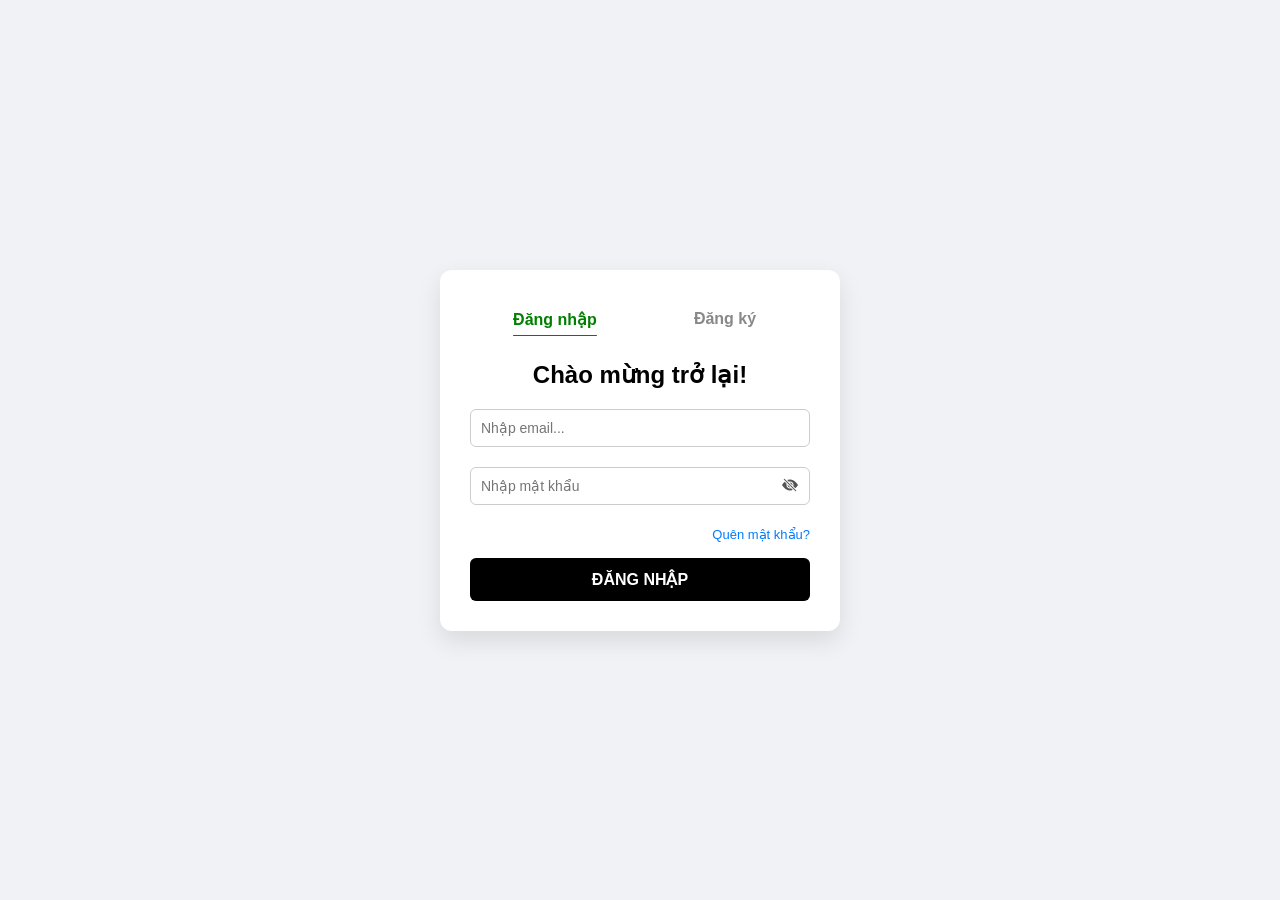
<file: index.html>
<!DOCTYPE html>
<html lang="en">
<head>
    <meta charset="UTF-8">
    <meta name="viewport" content="width=device-width, initial-scale=1.0">
    <title>Trang Đăng Nhập</title>
    <link rel="stylesheet" href="css/login.css">
    <link rel="stylesheet" href="https://cdn.jsdelivr.net/npm/bootstrap-icons@1.11.3/font/bootstrap-icons.min.css">
    <script src="js/login.js" defer></script>
    <script src="https://cdn.jsdelivr.net/npm/bootstrap@5.3.8/dist/js/bootstrap.bundle.min.js" integrity="sha384-FKyoEForCGlyvwx9Hj09JcYn3nv7wiPVlz7YYwJrWVcXK/BmnVDxM+D2scQbITxI" crossorigin="anonymous"></script>
</head>
<body>
    <div class="auth-container">
        <div class="auth-tabs">
            <button id="login" class="tab-btn active" onclick="switchTab('login')">Đăng nhập</button>
            <button id="register" class="tab-btn" onclick="switchTab('register')">Đăng ký</button>
        </div>

        <form id="login-form" class="auth-form active">
            <h2>Chào mừng trở lại!</h2>
            <div class="input-group email">
                <input id="sign-in-email" type="email" placeholder="Nhập email...">
            </div>
            <div class="input-group pass1" style="position: relative;">
                <input id="sign-in-pass" type="password" placeholder="Nhập mật khẩu">
                <i id="eye1" class="bi bi-eye-slash-fill" onclick="togglePassword()"></i>
            </div>
            <div class="forgot-pass">
                <a href="#">Quên mật khẩu?</a>
            </div>

            <button id="submit-btn" type="button" class="submit-btn" onclick="onPage()">
                ĐĂNG NHẬP   
            </button>
            <small id="help-text-signin"></small>
            
        </form>

        <form id="register-form" class="auth-form">
            <h2>Tạo tài khoản</h2>
            <div class="input-group full-name">
                <input id="fullname" type="text" placeholder="Nhập họ tên của bạn..." >
                <small id="help-text-name"></small>
            </div>
            <div class="input-group email">
                <input id="email" type="email" placeholder="Nhập email của bạn">
                <small id="help-text-email"></small>
            </div>
            <div class="input-group pass" style="position: relative;">
                <input type="password" id="pass2" placeholder="Tạo mật khẩu an toàn...">
                <i id="eye2" class="bi bi-eye-slash-fill" onclick="togglePassword()"></i>
            </div>
            <div class="text-pass">
                <small id="help-text-pass"></small>
            </div>
            
            <button id="new-register" type="button" class="submit-btn">ĐĂNG KÝ MỚI</button>
            <small id="help-text-regis"></small>
        </form>
    </div>
    
</body>
</html>
</file>
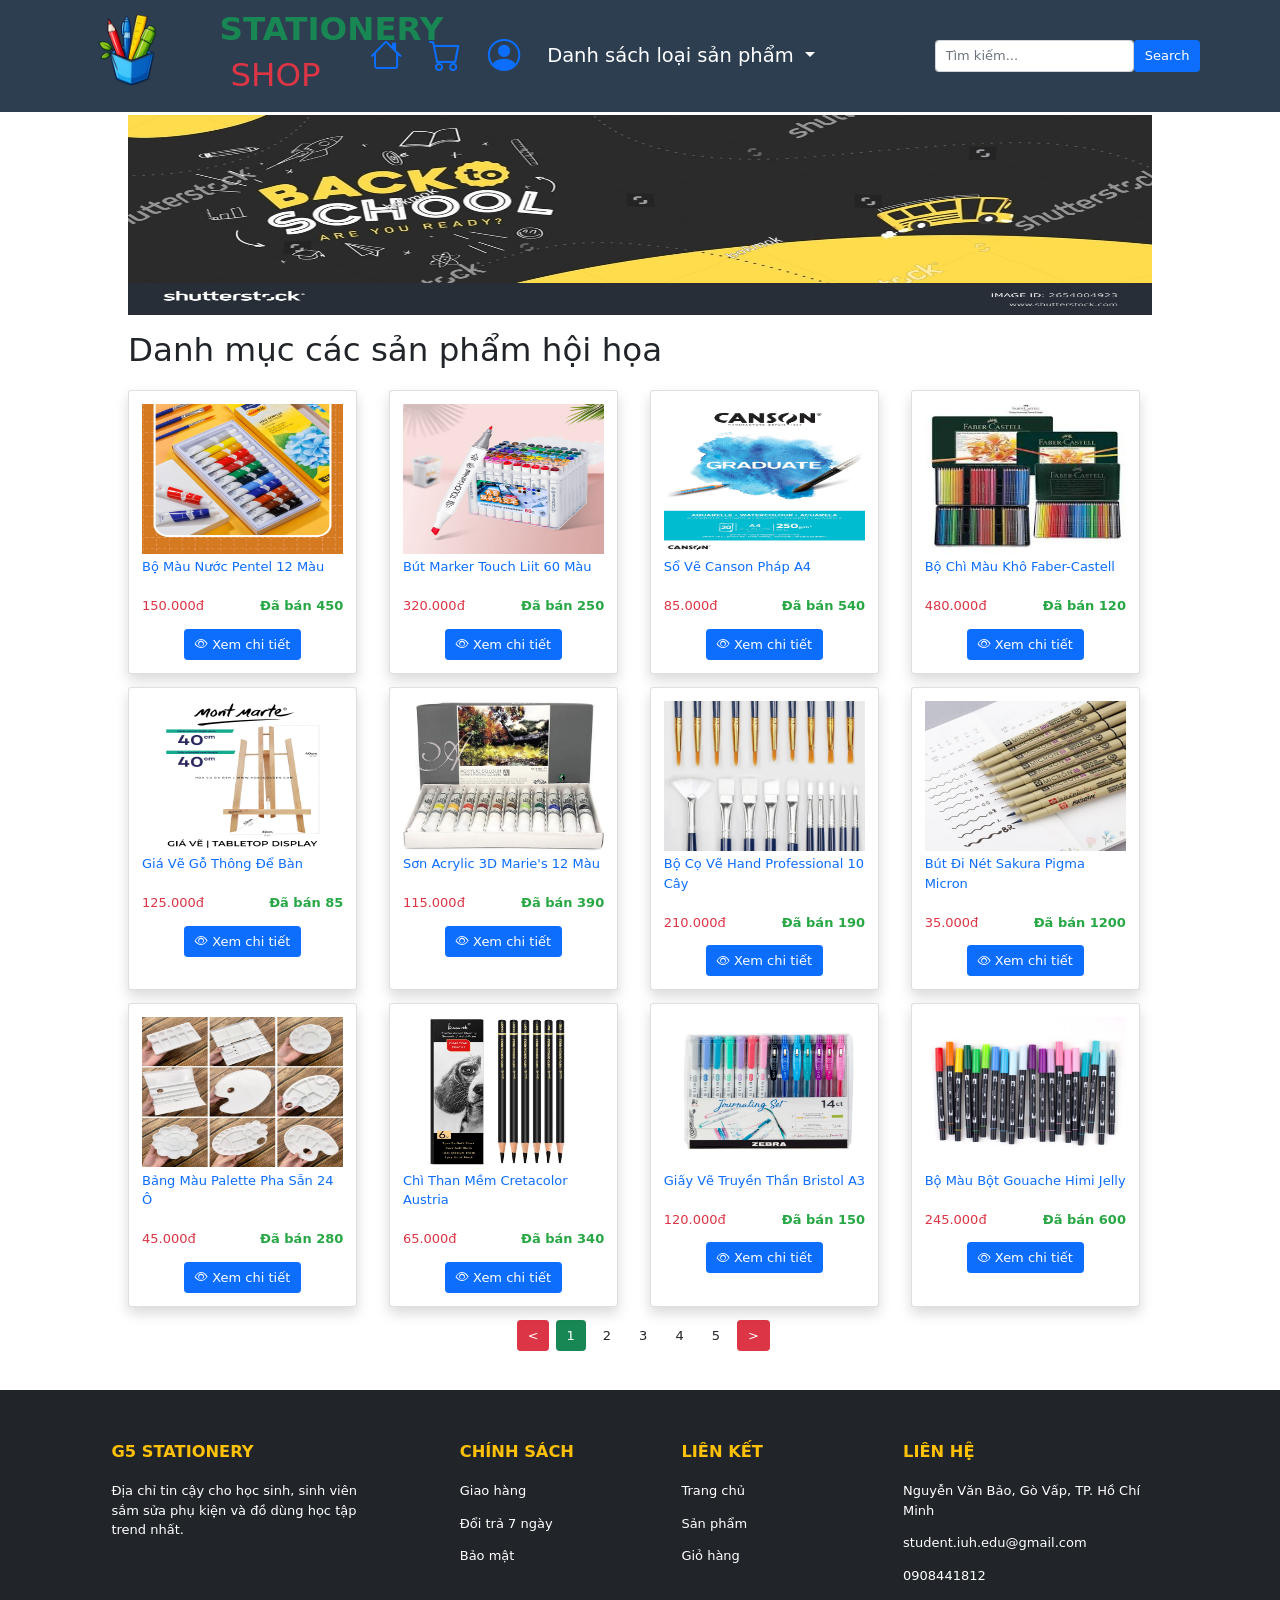
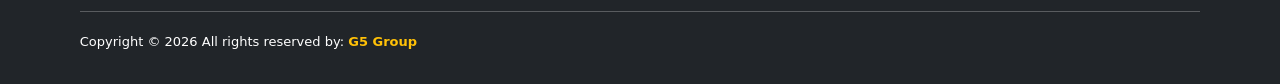
<file: home/art.html>
<!DOCTYPE html>
<html lang="en">
<head>
    <meta charset="UTF-8">
    <meta name="viewport" content="width=device-width, initial-scale=1.0">
    <title>G5 STATIONERY SHOP</title>
    <link rel="shortcut icon" href="../img/icon/icon_web.png" type="image/x-icon">
    <link rel="stylesheet" href="../css/bootstrap.min.css">
    <script src="../js/bootstrap.bundle.min.js"></script>
    <link rel="stylesheet" href="../css/index.css">
    <link rel="stylesheet" href="https://cdn.jsdelivr.net/npm/bootstrap-icons@1.13.1/font/bootstrap-icons.min.css">
    <script type="module" src="../js/getArtData.js"></script>

</head>
<body>
    <div id="wrapper" class="container-fluid p-0 ">
        <header class="position-sticky top-0 d-flex align-items-center">
            <div class="container">
                <div class="row align-items-center">
                    <div class="col-8 col-md-2 d-flex align-items-center header__left">
                        <div class="header__left-logo d-flex justify-content-center align-items-center">
                            <img class="w-75 h-100" src="../img/banner/logo.png">
                            <div class="header__left-logo-title w-50">
                                <h1 class="text-success fw-bold">STATIONERY</h1>
                                <h1 class="d-flex justify-content-center text-danger">SHOP</h1>
                            </div>
                        </div>
                    </div>

                    <div class="col-4 col-md-7 d-flex justify-content-center align-items-center header__right">
                        <div class="px-2 px-md-3">
                            <a href="home.html"><i class="bi bi-house fs-1"></i></a>
                        </div>
                        <div class="px-2 px-md-3">
                            <a href="cart.html"><i class="bi bi-cart fs-1"></i></a>
                        </div>
                        <div class="px-2 px-md-3">
                            <a href="../index.html"><i class="bi bi-person-circle fs-1"></i></a>
                        </div>
                        <div class="menu px-2 px-md-3">
                            <nav class="navbar p-0">
                                <ul class="navbar-nav">
                                    <li class="nav-item dropdown">
                                        <a class="category-list nav-link dropdown-toggle fs-4 d-none d-md-block" data-bs-toggle="dropdown" href="#">
                                            Danh sách loại sản phẩm
                                        </a>
                                        <a class="d-md-none text-dark" data-bs-toggle="dropdown" href="#">
                                            <i class="bi bi-list fs-1"></i>
                                        </a>
                                        <ul class="dropdown-menu dropdown-menu-end position-absolute">
                                            <li><a href="penshop.html" class="dropdown-item fs-4">Bút bi và bút máy</a></li>
                                            <li><a href="bagshop.html" class="dropdown-item fs-4">Cặp dành cho học sinh</a></li>                       
                                            <li><a href="officeshop.html" class="dropdown-item fs-4">Dụng cụ văn phòng</a></li>
                                            <li><a href="gluetapeshop.html" class="dropdown-item fs-4">Hồ dán và băng keo</a></li>
                                            <li><a href="notebooks.html" class="dropdown-item fs-4">Sổ và tài liệu</a></li>
                                            <li><a href="art.html" class="dropdown-item fs-4">Mỹ thuật</a></li>
                                        </ul>
                                    </li>             
                                </ul>
                            </nav>
                        </div>
                    </div>

                    <div class="col-12 col-md-3">
                        <div class="d-flex w-100">
                            <input type="text" name="search-product" id="search-product" class="form-control" placeholder="Tìm kiếm...">
                            <button class="btn btn-primary">Search</button>
                        </div>
                    </div>

                    
                </div>
            </div>
        </header>
        

        <div class="main d-flex justify-content-center">
            <div class="main__product">
                <div class="product-banner mt-1 mb-1">
                    <img src="../img/banner/back-to-school.png" alt="" class="w-100">
                </div>
                <h1 class="pt-3 pb-3">
                    Danh mục các sản phẩm hội họa
                </h1>
                <div id="list-product" class="row"></div>
                
                <div id="pagination" class="d-flex justify-content-center align-items-center">
                    <div id="prev-product"></div>
                    <div id="cont-product"></div>
                </div>
            </div>
        </div>
        <footer class="bg-dark text-white pt-5 pb-4 mt-5">
            <div class="container text-center text-md-start">
                <div class="row text-center text-md-start">
                    
                    <div class="col-md-3 col-lg-3 col-xl-3 mx-auto mt-3">
                        <h5 class="text-uppercase mb-4 fw-bold text-warning">G5 STATIONERY</h5>
                        <p>Địa chỉ tin cậy cho học sinh, sinh viên sắm sửa phụ kiện và đồ dùng học tập trend nhất.</p>
                    </div>

                    <div class="col-md-2 col-lg-2 col-xl-2 mx-auto mt-3">
                        <h5 class="text-uppercase mb-4 fw-bold text-warning">Chính sách</h5>
                        <p><a href="#" class="text-white text-decoration-none">Giao hàng</a></p>
                        <p><a href="#" class="text-white text-decoration-none">Đổi trả 7 ngày</a></p>
                        <p><a href="#" class="text-white text-decoration-none">Bảo mật</a></p>
                    </div>

                    <div class="col-md-3 col-lg-2 col-xl-2 mt-3">
                        <h5 class="text-uppercase mb-4 fw-bold text-warning">Liên kết</h5>
                        <p><a href="#" class="text-white text-decoration-none">Trang chủ</a></p>
                        <p><a href="#" class="text-white text-decoration-none">Sản phẩm</a></p>
                        <p><a href="#" class="text-white text-decoration-none">Giỏ hàng</a></p>
                    </div>

                    <div class="col-md-4 col-lg-3 col-xl-3 mx-auto mt-3">
                        <h5 class="text-uppercase mb-4 fw-bold text-warning">Liên hệ</h5>
                        <p><i class="fas fa-home mr-3"></i> Nguyễn Văn Bảo, Gò Vấp, TP. Hồ Chí Minh</p>
                        <p><i class="fas fa-envelope mr-3"></i> student.iuh.edu@gmail.com</p>
                        <p><i class="fas fa-phone mr-3"></i> 0908441812</p>
                    </div>
                </div>

                <hr class="mb-4">

                <div class="row align-items-center">
                    <div class="col-md-7 col-lg-8">
                        <p>Copyright © 2026 All rights reserved by:
                            <a href="#" class="text-warning text-decoration-none"><strong>G5 Group</strong></a>
                        </p>
                    </div>
                </div>
            </div>
        </footer>
    </div>
</body>
</html>
</file>
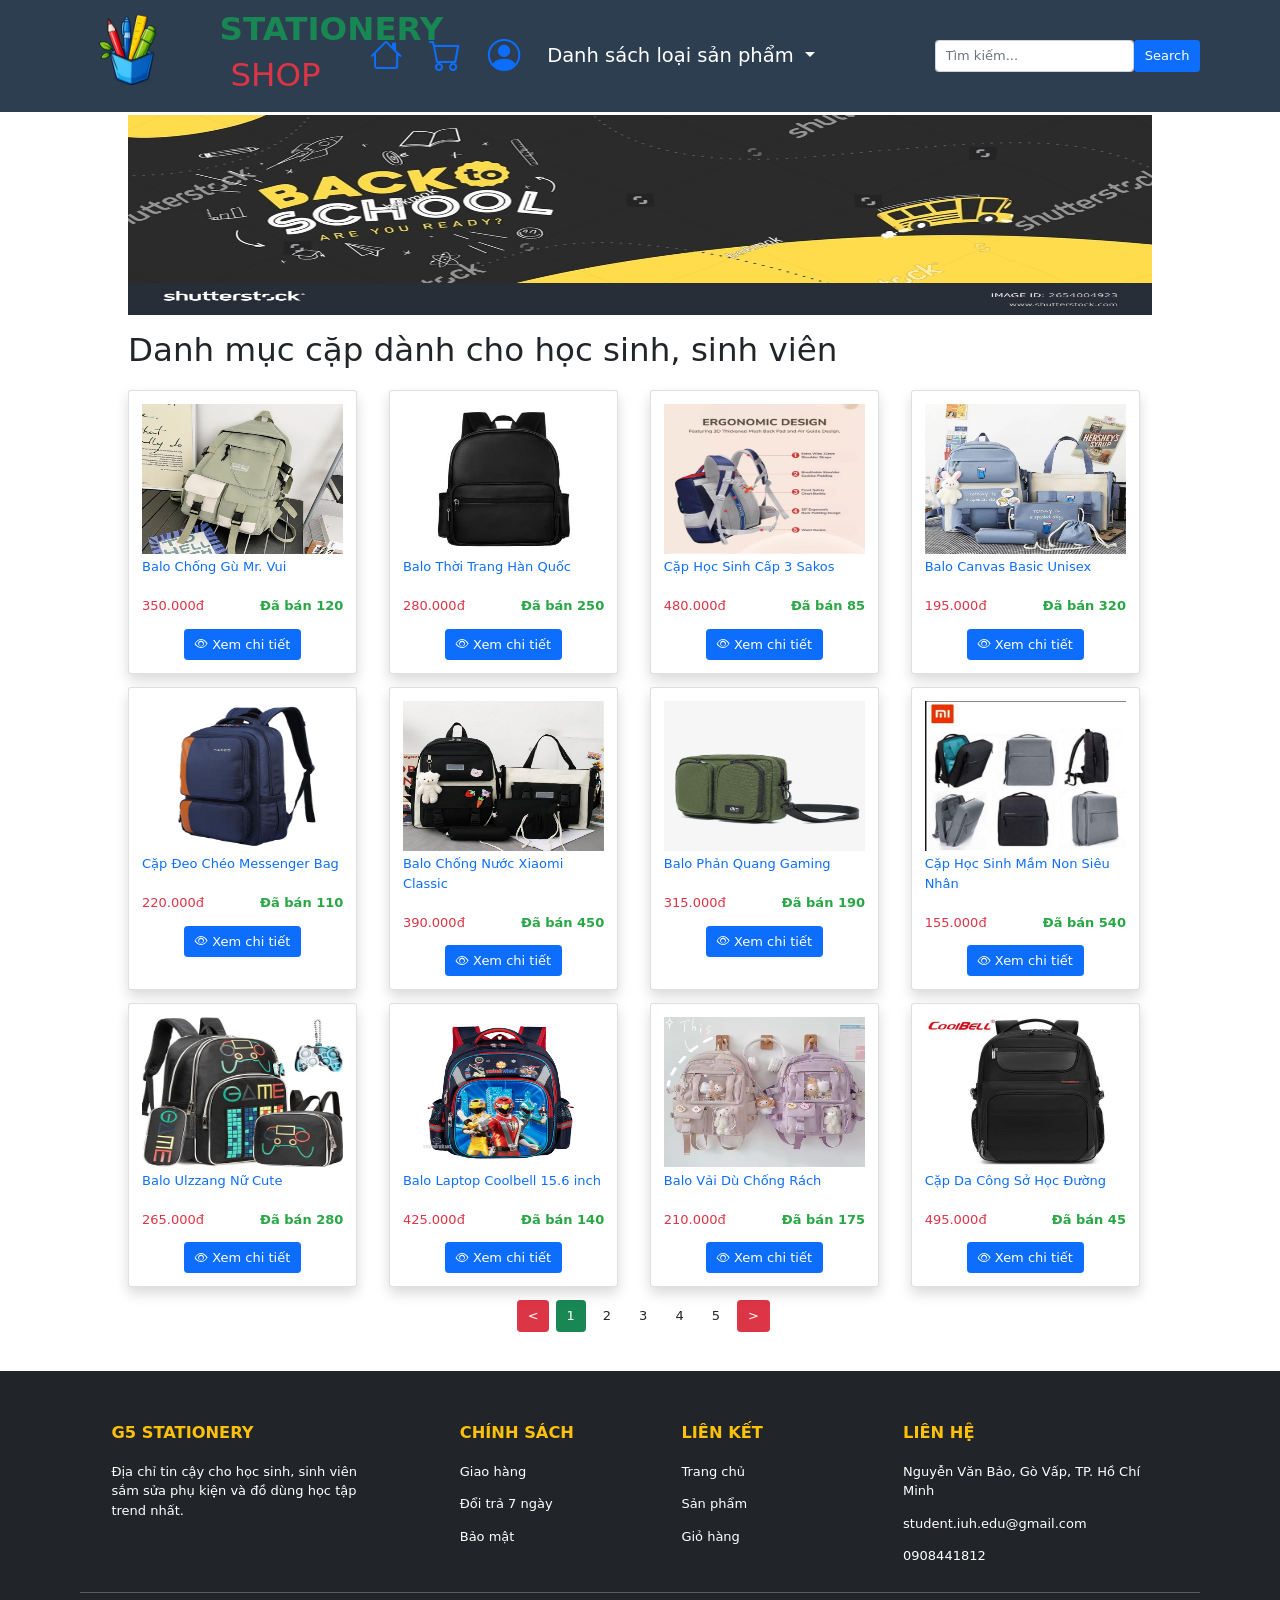
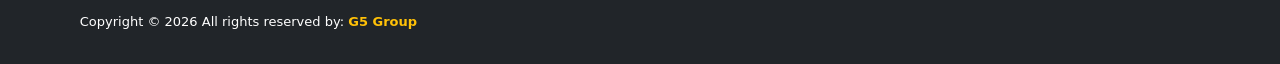
<file: home/bagshop.html>
<!DOCTYPE html>
<html lang="en">
<head>
    <meta charset="UTF-8">
    <meta name="viewport" content="width=device-width, initial-scale=1.0">
    <title>G5 STATIONERY SHOP</title>
    <link rel="shortcut icon" href="../img/icon/icon_web.png" type="image/x-icon">
    <link rel="stylesheet" href="../css/bootstrap.min.css">
    <script src="../js/bootstrap.bundle.min.js"></script>
    <link rel="stylesheet" href="../css/index.css">
    <link rel="stylesheet" href="https://cdn.jsdelivr.net/npm/bootstrap-icons@1.13.1/font/bootstrap-icons.min.css">
    <script type="module" src="../js/getDataBag.js"></script>

</head>
<body>
    <div id="wrapper" class="container-fluid p-0 ">
        <header class="position-sticky top-0 d-flex align-items-center">
            <div class="container">
                <div class="row align-items-center">
                    <div class="col-8 col-md-2 d-flex align-items-center header__left">
                        <div class="header__left-logo d-flex justify-content-center align-items-center">
                            <img class="w-75 h-100" src="../img/banner/logo.png">
                            <div class="header__left-logo-title w-50">
                                <h1 class="text-success fw-bold">STATIONERY</h1>
                                <h1 class="d-flex justify-content-center text-danger">SHOP</h1>
                            </div>
                        </div>
                    </div>

                    <div class="col-4 col-md-7 d-flex justify-content-center align-items-center header__right">
                        <div class="px-2 px-md-3">
                            <a href="home.html"><i class="bi bi-house fs-1"></i></a>
                        </div>
                        <div class="px-2 px-md-3">
                            <a href="cart.html"><i class="bi bi-cart fs-1"></i></a>
                        </div>
                        <div class="px-2 px-md-3">
                            <a href="../index.html"><i class="bi bi-person-circle fs-1"></i></a>
                        </div>
                        <div class="menu px-2 px-md-3">
                            <nav class="navbar p-0">
                                <ul class="navbar-nav">
                                    <li class="nav-item dropdown">
                                        <a class="category-list nav-link dropdown-toggle fs-4 d-none d-md-block" data-bs-toggle="dropdown" href="#">
                                            Danh sách loại sản phẩm
                                        </a>
                                        <a class="d-md-none text-dark" data-bs-toggle="dropdown" href="#">
                                            <i class="bi bi-list fs-1"></i>
                                        </a>
                                        <ul class="dropdown-menu dropdown-menu-end position-absolute">
                                            <li><a href="penshop.html" class="dropdown-item fs-4">Bút bi và bút máy</a></li>
                                            <li><a href="bagshop.html" class="dropdown-item fs-4">Cặp dành cho học sinh</a></li>                       
                                            <li><a href="officeshop.html" class="dropdown-item fs-4">Dụng cụ văn phòng</a></li>
                                            <li><a href="gluetapeshop.html" class="dropdown-item fs-4">Hồ dán và băng keo</a></li>
                                            <li><a href="notebooks.html" class="dropdown-item fs-4">Sổ và tài liệu</a></li>
                                            <li><a href="art.html" class="dropdown-item fs-4">Mỹ thuật</a></li>
                                        </ul>
                                    </li>             
                                </ul>
                            </nav>
                        </div>
                    </div>

                    <div class="col-12 col-md-3">
                        <div class="d-flex w-100">
                            <input type="text" name="search-product" id="search-product" class="form-control" placeholder="Tìm kiếm...">
                            <button class="btn btn-primary">Search</button>
                        </div>
                    </div>
                </div>
            </div>
        </header>
        

        <div class="main d-flex justify-content-center">
            <div class="main__product">
                <div class="product-banner mt-1 mb-1">
                    <img src="../img/banner/back-to-school.png" alt="" class="w-100">
                </div>
                <h1 class="pt-3 pb-3">
                    Danh mục cặp dành cho học sinh, sinh viên
                </h1>
                <div id="list-product" class="row"></div>
                
                <div id="pagination" class="d-flex justify-content-center align-items-center">
                    <div id="prev-product"></div>
                    <div id="cont-product"></div>
                </div>
            </div>
        </div>
        <footer class="bg-dark text-white pt-5 pb-4 mt-5">
            <div class="container text-center text-md-start">
                <div class="row text-center text-md-start">
                    
                    <div class="col-md-3 col-lg-3 col-xl-3 mx-auto mt-3">
                        <h5 class="text-uppercase mb-4 fw-bold text-warning">G5 STATIONERY</h5>
                        <p>Địa chỉ tin cậy cho học sinh, sinh viên sắm sửa phụ kiện và đồ dùng học tập trend nhất.</p>
                    </div>

                    <div class="col-md-2 col-lg-2 col-xl-2 mx-auto mt-3">
                        <h5 class="text-uppercase mb-4 fw-bold text-warning">Chính sách</h5>
                        <p><a href="#" class="text-white text-decoration-none">Giao hàng</a></p>
                        <p><a href="#" class="text-white text-decoration-none">Đổi trả 7 ngày</a></p>
                        <p><a href="#" class="text-white text-decoration-none">Bảo mật</a></p>
                    </div>

                    <div class="col-md-3 col-lg-2 col-xl-2 mt-3">
                        <h5 class="text-uppercase mb-4 fw-bold text-warning">Liên kết</h5>
                        <p><a href="#" class="text-white text-decoration-none">Trang chủ</a></p>
                        <p><a href="#" class="text-white text-decoration-none">Sản phẩm</a></p>
                        <p><a href="#" class="text-white text-decoration-none">Giỏ hàng</a></p>
                    </div>

                    <div class="col-md-4 col-lg-3 col-xl-3 mx-auto mt-3">
                        <h5 class="text-uppercase mb-4 fw-bold text-warning">Liên hệ</h5>
                        <p><i class="fas fa-home mr-3"></i> Nguyễn Văn Bảo, Gò Vấp, TP. Hồ Chí Minh</p>
                        <p><i class="fas fa-envelope mr-3"></i> student.iuh.edu@gmail.com</p>
                        <p><i class="fas fa-phone mr-3"></i> 0908441812</p>
                    </div>
                </div>

                <hr class="mb-4">

                <div class="row align-items-center">
                    <div class="col-md-7 col-lg-8">
                        <p>Copyright © 2026 All rights reserved by:
                            <a href="#" class="text-warning text-decoration-none"><strong>G5 Group</strong></a>
                        </p>
                    </div>
                </div>
            </div>
        </footer>
    </div>
</body>
</html>
</file>
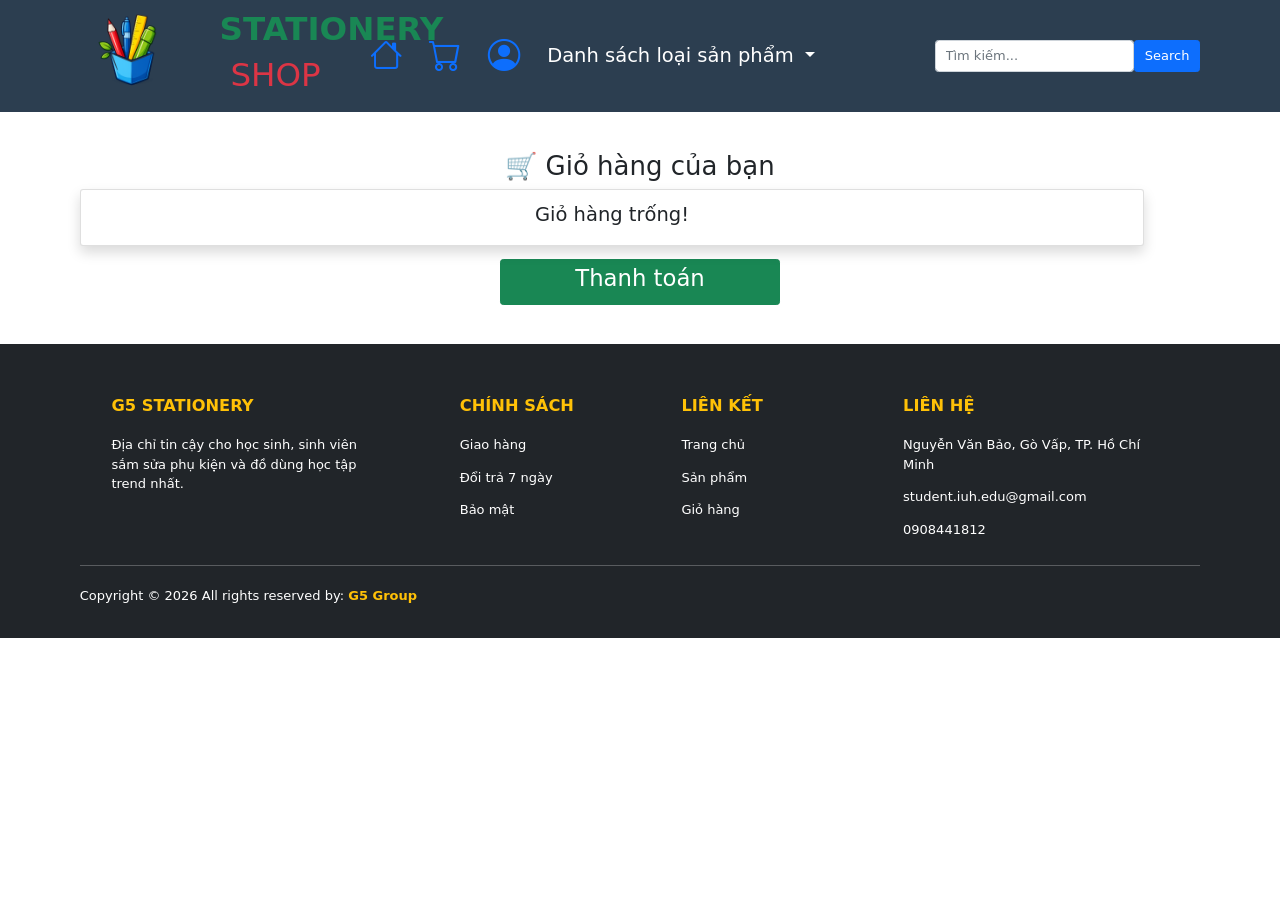
<file: home/cart.html>
<!DOCTYPE html>
<html lang="en">
<head>
    <meta charset="UTF-8">
    <meta name="viewport" content="width=device-width, initial-scale=1.0">
    <title>G5 STATIONERY SHOP</title>
    <link rel="shortcut icon" href="../img/icon/icon_web.png" type="image/x-icon">
    <link rel="stylesheet" href="../css/bootstrap.min.css">
    <script src="../js/bootstrap.bundle.min.js"></script>
    <link rel="stylesheet" href="../css/index.css">
    <link rel="stylesheet" href="https://cdn.jsdelivr.net/npm/bootstrap-icons@1.13.1/font/bootstrap-icons.min.css">
    <script src="../js/renderProduct.js" defer></script>
</head>
<body>
    <div id="wrapper" class="container-fluid p-0">
        <header class="position-sticky top-0 d-flex align-items-center">
            <div class="container">
                <div class="row align-items-center">
                    <div class="col-8 col-md-2 d-flex align-items-center header__left">
                        <div class="header__left-logo d-flex justify-content-center align-items-center">
                            <img class="w-75 h-100" src="../img/banner/logo.png">
                            <div class="header__left-logo-title w-50">
                                <h1 class="text-success fw-bold">STATIONERY</h1>
                                <h1 class="d-flex justify-content-center text-danger">SHOP</h1>
                            </div>
                        </div>
                    </div>

                    <div class="col-4 col-md-7 d-flex justify-content-center align-items-center header__right">
                        <div class="px-2 px-md-3">
                            <a href="home.html"><i class="bi bi-house fs-1"></i></a>
                        </div>
                        <div class="px-2 px-md-3">
                            <a href="cart.html"><i class="bi bi-cart fs-1"></i></a>
                        </div>
                        <div class="px-2 px-md-3">
                            <a href="../index.html"><i class="bi bi-person-circle fs-1"></i></a>
                        </div>
                        <div class="menu px-2 px-md-3">
                            <nav class="navbar p-0">
                                <ul class="navbar-nav">
                                    <li class="nav-item dropdown">
                                        <a class="category-list nav-link dropdown-toggle fs-4 d-none d-md-block" data-bs-toggle="dropdown" href="#">
                                            Danh sách loại sản phẩm
                                        </a>
                                        <a class="d-md-none text-dark" data-bs-toggle="dropdown" href="#">
                                            <i class="bi bi-list fs-1"></i>
                                        </a>
                                        <ul class="dropdown-menu dropdown-menu-end position-absolute">
                                            <li><a href="penshop.html" class="dropdown-item fs-4">Bút bi và bút máy</a></li>
                                            <li><a href="bagshop.html" class="dropdown-item fs-4">Cặp dành cho học sinh</a></li>                       
                                            <li><a href="officeshop.html" class="dropdown-item fs-4">Dụng cụ văn phòng</a></li>
                                            <li><a href="gluetapeshop.html" class="dropdown-item fs-4">Hồ dán và băng keo</a></li>
                                            <li><a href="notebooks.html" class="dropdown-item fs-4">Sổ và tài liệu</a></li>
                                            <li><a href="art.html" class="dropdown-item fs-4">Mỹ thuật</a></li>
                                        </ul>
                                    </li>             
                                </ul>
                            </nav>
                        </div>
                    </div>

                    

                    <div class="col-12 col-md-3">
                        <div class="d-flex w-100">
                            <input type="text" name="search-product" id="search-product" class="form-control" placeholder="Tìm kiếm...">
                            <button class="btn btn-primary">Search</button>
                        </div>
                    </div>
                </div>
            </div>
        </header>
        

        <div class="container mt-5">
            <h2 class="d-flex justify-content-center">🛒 Giỏ hàng của bạn</h2>
            <div id="cart-list" class="card shadow p-3"></div>
            <div class="check-out d-flex justify-content-center">
                <button id="cart-buy" class="btn btn-success mt-3 d-flex w-25 justify-content-center align-items-center">
                    <h3>
                        Thanh toán
                    </h3>
                </button>
            </div>      
        </div>

        <!-- JS giỏ hàng -->
        <script src="../js/cart.js"></script>
        <script src="../js/cartPage.js"></script>
        <footer class="bg-dark text-white pt-5 pb-4 mt-5">
            <div class="container text-center text-md-start">
                <div class="row text-center text-md-start">
                    
                    <div class="col-md-3 col-lg-3 col-xl-3 mx-auto mt-3">
                        <h5 class="text-uppercase mb-4 fw-bold text-warning">G5 STATIONERY</h5>
                        <p>Địa chỉ tin cậy cho học sinh, sinh viên sắm sửa phụ kiện và đồ dùng học tập trend nhất.</p>
                    </div>

                    <div class="col-md-2 col-lg-2 col-xl-2 mx-auto mt-3">
                        <h5 class="text-uppercase mb-4 fw-bold text-warning">Chính sách</h5>
                        <p><a href="#" class="text-white text-decoration-none">Giao hàng</a></p>
                        <p><a href="#" class="text-white text-decoration-none">Đổi trả 7 ngày</a></p>
                        <p><a href="#" class="text-white text-decoration-none">Bảo mật</a></p>
                    </div>

                    <div class="col-md-3 col-lg-2 col-xl-2 mt-3">
                        <h5 class="text-uppercase mb-4 fw-bold text-warning">Liên kết</h5>
                        <p><a href="#" class="text-white text-decoration-none">Trang chủ</a></p>
                        <p><a href="#" class="text-white text-decoration-none">Sản phẩm</a></p>
                        <p><a href="#" class="text-white text-decoration-none">Giỏ hàng</a></p>
                    </div>

                    <div class="col-md-4 col-lg-3 col-xl-3 mx-auto mt-3">
                        <h5 class="text-uppercase mb-4 fw-bold text-warning">Liên hệ</h5>
                        <p><i class="fas fa-home mr-3"></i> Nguyễn Văn Bảo, Gò Vấp, TP. Hồ Chí Minh</p>
                        <p><i class="fas fa-envelope mr-3"></i> student.iuh.edu@gmail.com</p>
                        <p><i class="fas fa-phone mr-3"></i> 0908441812</p>
                    </div>
                </div>

                <hr class="mb-4">

                <div class="row align-items-center">
                    <div class="col-md-7 col-lg-8">
                        <p>Copyright © 2026 All rights reserved by:
                            <a href="#" class="text-warning text-decoration-none"><strong>G5 Group</strong></a>
                        </p>
                    </div>
                </div>
            </div>
        </footer>
    </div>
</body>
</html>
</file>
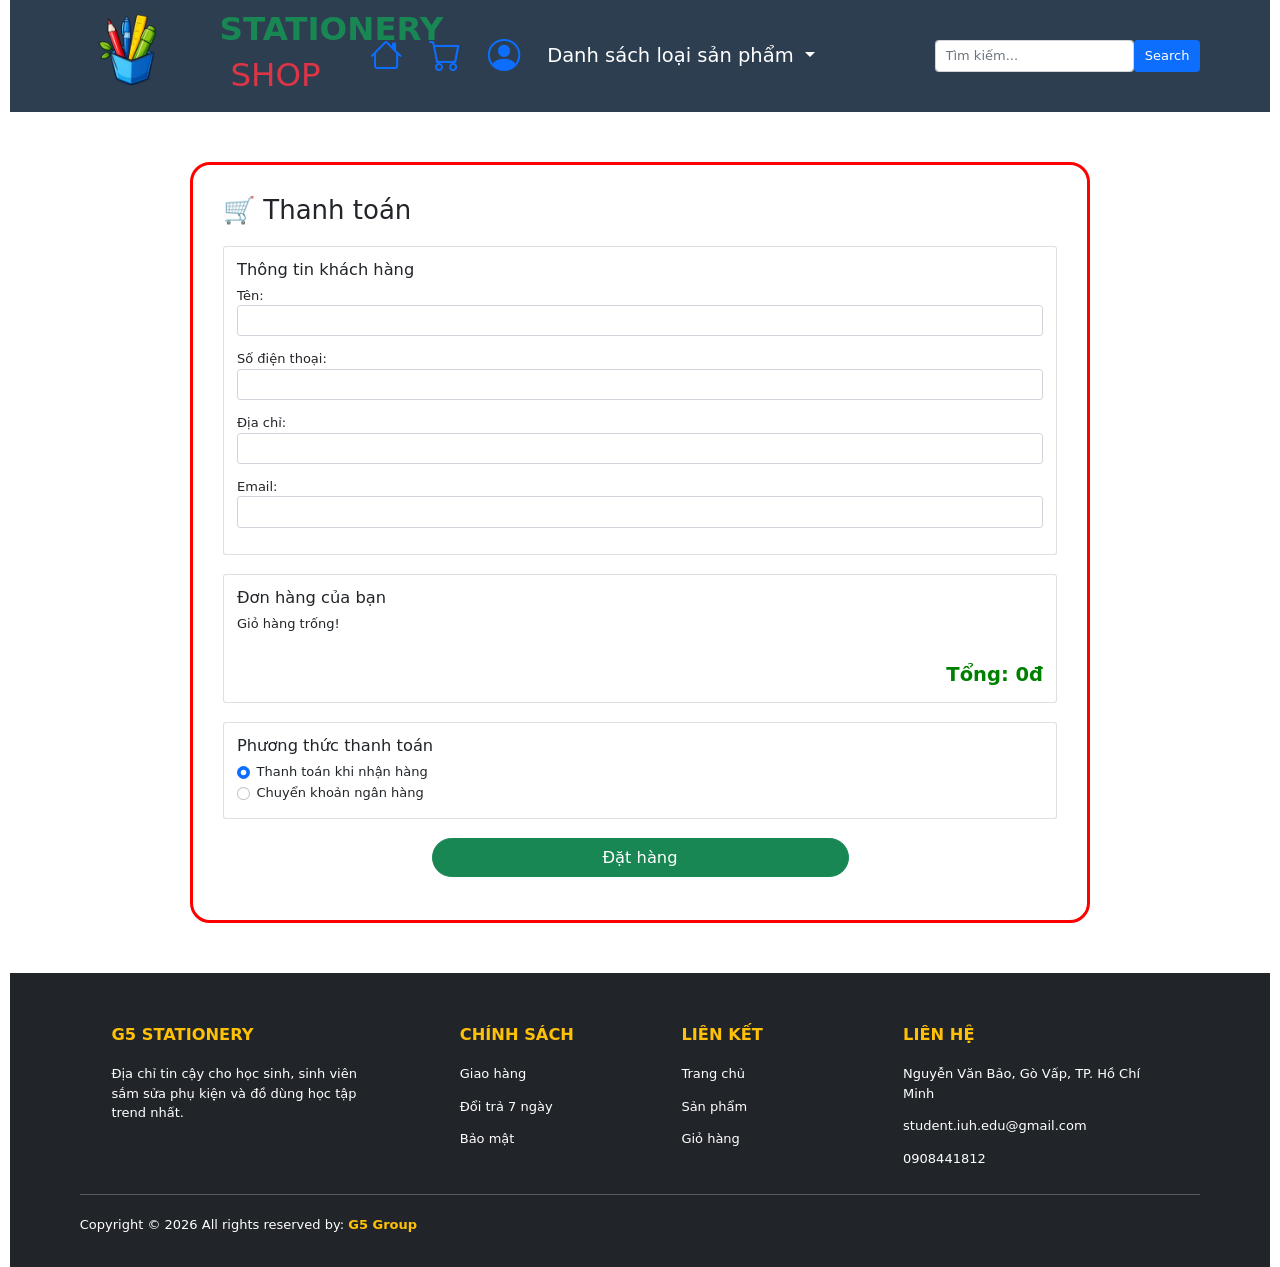
<file: home/checkout.html>
<!DOCTYPE html>
<html lang="en">

<head>
    <meta charset="UTF-8">
    <meta name="viewport" content="width=device-width, initial-scale=1.0">
    <title>Thanh toán</title>
    <link rel="shortcut icon" href="../img/icon/icon_web.png" type="image/x-icon">
    <link rel="stylesheet" href="../css/bootstrap.min.css">
    <link rel="stylesheet" href="../css/index.css">
    <script src="../js/bootstrap.bundle.min.js"></script>
    <link rel="stylesheet" href="https://cdn.jsdelivr.net/npm/bootstrap-icons@1.13.1/font/bootstrap-icons.min.css">
    <style>
        .checkout-container {
            max-width: 900px;
            margin: 50px auto;
            padding: 30px;
            border-radius: 20px;
            border: 3px solid red;
        }
        
        .cart-img {
            width: 150px;
            height: 150px;
            object-fit: cover;
        }
        
        .total-price {
            font-size: 1.5rem;
            font-weight: bold;
            color: green;
        }
        
        #bank-info {
            display: none;
            margin-top: 20px;
            padding: 15px;
            border: 1px solid #ccc;
            border-radius: 12px;
            text-align: center;
            background: #f9f9f9;
            transition: all 0.3s ease;
        }
        
        #bank-info img {
            width: 180px;
            height: 180px;
            border-radius: 12px;
            border: 1px solid #ddd;
        }
        
        #bank-info p {
            margin: 5px 0;
            font-weight: 500;
        }
    </style>
</head>

<body>
    <div id="wrapper" class="container-fluid">
        <header class="position-sticky top-0 d-flex align-items-center">
            <div class="container">
                <div class="row align-items-center">
                    <div class="col-8 col-md-2 d-flex align-items-center header__left">
                        <div class="header__left-logo d-flex justify-content-center align-items-center">
                            <img class="w-75 h-100" src="../img/banner/logo.png">
                            <div class="header__left-logo-title w-50">
                                <h1 class="text-success fw-bold">STATIONERY</h1>
                                <h1 class="d-flex justify-content-center text-danger">SHOP</h1>
                            </div>
                        </div>
                    </div>

                    <div class="col-4 col-md-7 d-flex justify-content-center align-items-center header__right">
                        <div class="px-2 px-md-3">
                            <a href="home.html"><i class="bi bi-house fs-1"></i></a>
                        </div>
                        <div class="px-2 px-md-3">
                            <a href="cart.html"><i class="bi bi-cart fs-1"></i></a>
                        </div>
                        <div class="px-2 px-md-3">
                            <a href="../index.html"><i class="bi bi-person-circle fs-1"></i></a>
                        </div>
                        <div class="menu px-2 px-md-3">
                            <nav class="navbar p-0">
                                <ul class="navbar-nav">
                                    <li class="nav-item dropdown">
                                        <a class="category-list nav-link dropdown-toggle fs-4 d-none d-md-block" data-bs-toggle="dropdown" href="#">
                                            Danh sách loại sản phẩm
                                        </a>
                                        <ul class="dropdown-menu dropdown-menu-end position-absolute">
                                            <li><a href="penshop.html" class="dropdown-item fs-4">Bút bi và bút máy</a></li>
                                            <li><a href="bagshop.html" class="dropdown-item fs-4">Cặp dành cho học sinh</a></li>                       
                                            <li><a href="officeshop.html" class="dropdown-item fs-4">Dụng cụ văn phòng</a></li>
                                            <li><a href="gluetapeshop.html" class="dropdown-item fs-4">Hồ dán và băng keo</a></li>
                                            <li><a href="notebooks.html" class="dropdown-item fs-4">Sổ và tài liệu</a></li>
                                            <li><a href="art.html" class="dropdown-item fs-4">Mỹ thuật</a></li>
                                        </ul>
                                    </li>             
                                </ul>
                            </nav>
                        </div>
                    </div>

                    <div class="col-12 col-md-3">
                        <div class="d-flex w-100">
                            <input type="text" name="search-product" id="search-product" class="form-control" placeholder="Tìm kiếm...">
                            <button class="btn btn-primary">Search</button>
                        </div>
                    </div>
                </div>
            </div>
        </header>


        <div class="container checkout-container">
            <h2 class="mb-4">🛒 Thanh toán</h2>

            <div class="card mb-4 p-3 w-100">
                <h5>Thông tin khách hàng</h5>
                <form id="checkout-form">
                    <div class="mb-3">
                        <label>Tên:</label>
                        <input type="text" class="form-control" id="customer-name" required>
                    </div>
                    <div class="mb-3">
                        <label>Số điện thoại:</label>
                        <input type="text" class="form-control" id="customer-phone" required>
                    </div>
                    <div class="mb-3">
                        <label>Địa chỉ:</label>
                        <input type="text" class="form-control" id="customer-address" required>
                    </div>
                    <div class="mb-3">
                        <label>Email:</label>
                        <input type="email" class="form-control" id="customer-email" required>
                    </div>
                </form>
            </div>

            <div class="card mb-4 p-3 w-100" >
                <h5>Đơn hàng của bạn</h5>
                <div id="cart-items"></div>
                <div class="mt-3 text-end total-price">Tổng: 0đ</div>
            </div>

            <div class="card mb-4 p-3 w-100">
                <h5>Phương thức thanh toán</h5>
                <div class="form-check">
                    <input class="form-check-input" type="radio" name="payment-method" id="cod" value="cod" checked>
                    <label class="form-check-label" for="cod">Thanh toán khi nhận hàng</label>
                </div>
                <div class="form-check">
                    <input class="form-check-input" type="radio" name="payment-method" id="bank" value="bank">
                    <label class="form-check-label" for="bank">Chuyển khoản ngân hàng</label>
                </div>

                <div id="bank-info">
                    <img src="../img/qr/qrdemo.jpg" alt="QR Bank">
                    <p><strong>Ngân hàng:</strong> BIDV</p>
                    <p><strong>Chủ tài khoản:</strong> Nguyễn Văn Tèo</p>
                    <p><strong>Số tài khoản:</strong> 1251 0000 5863 28</p>
                </div>
            </div>
            <div class="d-flex justify-content-center w-100">
                <button class="btn btn-success btn-lg w-50 rounded-pill" id="place-order">Đặt hàng</button>
            </div>
            <p id="help-text" class="d-flex justify-content-center"></p>
        </div>

        <footer class="bg-dark text-white pt-5 pb-4 mt-5">
            <div class="container text-center text-md-start">
                <div class="row text-center text-md-start">
                    
                    <div class="col-md-3 col-lg-3 col-xl-3 mx-auto mt-3">
                        <h5 class="text-uppercase mb-4 fw-bold text-warning">G5 STATIONERY</h5>
                        <p>Địa chỉ tin cậy cho học sinh, sinh viên sắm sửa phụ kiện và đồ dùng học tập trend nhất.</p>
                    </div>

                    <div class="col-md-2 col-lg-2 col-xl-2 mx-auto mt-3">
                        <h5 class="text-uppercase mb-4 fw-bold text-warning">Chính sách</h5>
                        <p><a href="#" class="text-white text-decoration-none">Giao hàng</a></p>
                        <p><a href="#" class="text-white text-decoration-none">Đổi trả 7 ngày</a></p>
                        <p><a href="#" class="text-white text-decoration-none">Bảo mật</a></p>
                    </div>

                    <div class="col-md-3 col-lg-2 col-xl-2 mt-3">
                        <h5 class="text-uppercase mb-4 fw-bold text-warning">Liên kết</h5>
                        <p><a href="#" class="text-white text-decoration-none">Trang chủ</a></p>
                        <p><a href="#" class="text-white text-decoration-none">Sản phẩm</a></p>
                        <p><a href="#" class="text-white text-decoration-none">Giỏ hàng</a></p>
                    </div>

                    <div class="col-md-4 col-lg-3 col-xl-3 mx-auto mt-3">
                        <h5 class="text-uppercase mb-4 fw-bold text-warning">Liên hệ</h5>
                        <p><i class="fas fa-home mr-3"></i> Nguyễn Văn Bảo, Gò Vấp, TP. Hồ Chí Minh</p>
                        <p><i class="fas fa-envelope mr-3"></i> student.iuh.edu@gmail.com</p>
                        <p><i class="fas fa-phone mr-3"></i> 0908441812</p>
                    </div>
                </div>

                <hr class="mb-4">

                <div class="row align-items-center">
                    <div class="col-md-7 col-lg-8">
                        <p>Copyright © 2026 All rights reserved by:
                            <a href="#" class="text-warning text-decoration-none"><strong>G5 Group</strong></a>
                        </p>
                    </div>
                </div>
            </div>
        </footer>

        <script src="../js/cart.js"></script>
        <script>
            window.onload = () => {
                window.scrollTo(0,0);
            }
            
            const cart = getCart();
            function renderCheckoutCart() {
                const container = document.getElementById("cart-items");
                container.innerHTML = "";

                let total = 0;
                if (cart.length === 0) {
                    container.innerHTML = "<p>Giỏ hàng trống!</p>";
                    return;
                }

                cart.forEach(item => {
                    const row = document.createElement("div");
                    row.classList.add("d-flex", "align-items-center", "mb-2");
                    row.innerHTML = `
                        <img src="${item.image}" class="cart-img me-3">
                        <div class="flex-grow-1">
                            <h4>${item.name}</h4>
                            <h5 class="text-success">Số lượng: ${item.quantity}</h5>
                            <h6 class="text-danger">Giá: ${item.price.toLocaleString('vi-VN')}đ</h6>
                        </div>
                    `;
                    container.appendChild(row);
                    total += item.quantity * item.price;
                });

                document.querySelector(".total-price").innerText = `Tổng: ${total.toLocaleString('vi-VN')}đ`;
            }

            document.addEventListener("DOMContentLoaded", () => {
                renderCheckoutCart();

                const bankRadio = document.getElementById("bank");
                const codRadio = document.getElementById("cod");
                const bankInfo = document.getElementById("bank-info");

                bankRadio.addEventListener("change", () => {
                    if (bankRadio.checked) bankInfo.style.display = "block";
                });
                codRadio.addEventListener("change", () => {
                    if (codRadio.checked) bankInfo.style.display = "none";
                });      

                document.getElementById("place-order").addEventListener("click", () => {
                    const name = document.getElementById("customer-name").value.trim();
                    const phone = document.getElementById("customer-phone").value.trim();
                    const address = document.getElementById("customer-address").value.trim();
                    const email = document.getElementById("customer-email").value.trim();

                    if (!name || !phone || !address || !email) {
                        document.getElementById('help-text').innerText = "Vui lòng nhập đầy đủ thông tin!";
                        document.getElementById('help-text').classList.add('text-danger');
                        return;
                    }
                    else
                    {
                        document.getElementById('help-text').innerText = 'Đã đặt hàng thành công';
                        
                        setTimeout(() => {
                            document.getElementById('help-text').innerText = '';
                        }, 700);
                        document.getElementById('help-text').classList.remove('text-danger');
                        document.getElementById('help-text').classList.add('text-success');
                        localStorage.removeItem("cart");

                        location.reload();
                        
                    }
                });
            });
        </script>
    </div>
</body>

</html>
</file>
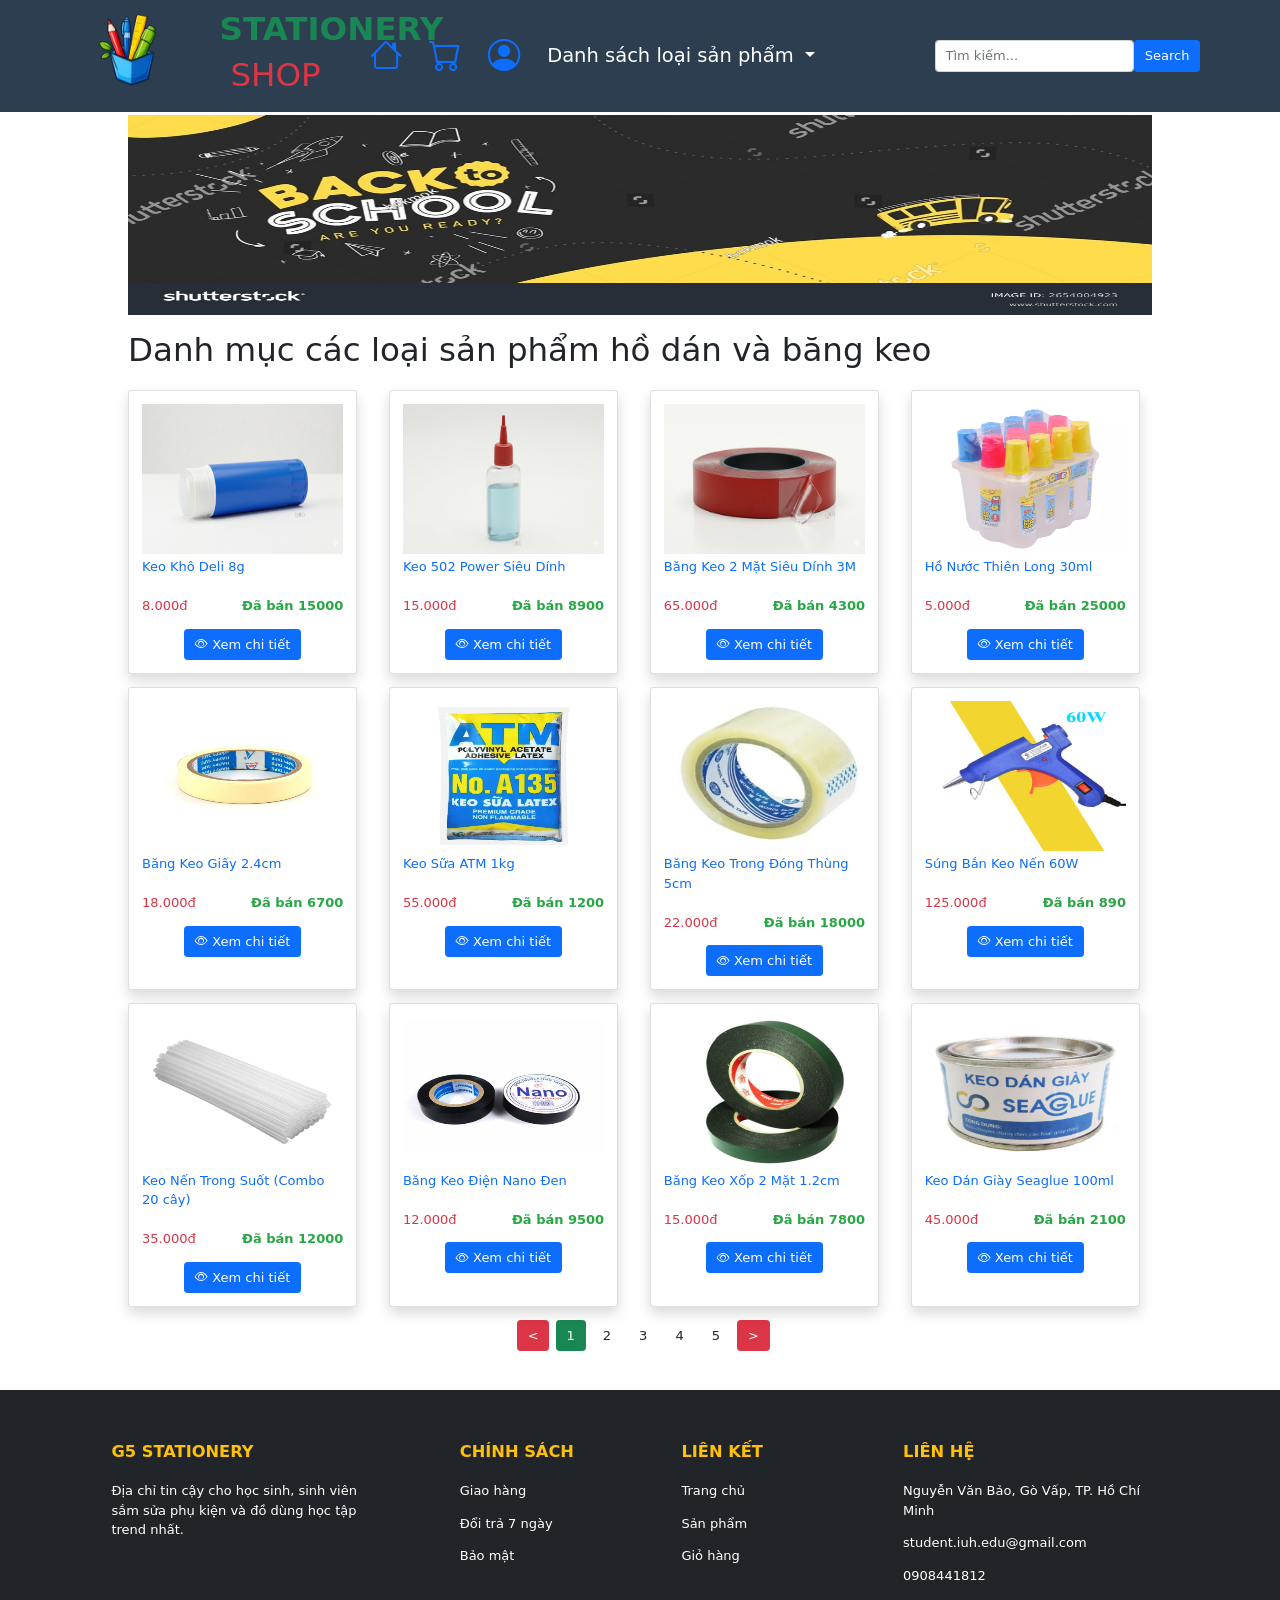
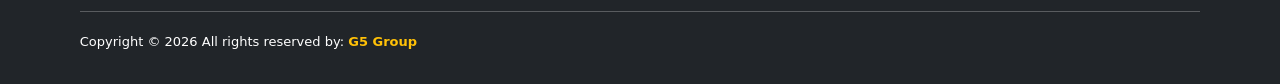
<file: home/gluetapeshop.html>
<!DOCTYPE html>
<html lang="en">
<head>
    <meta charset="UTF-8">
    <meta name="viewport" content="width=device-width, initial-scale=1.0">
    <title>G5 STATIONERY SHOP</title>
    <link rel="shortcut icon" href="../img/icon/icon_web.png" type="image/x-icon">
    <link rel="stylesheet" href="../css/bootstrap.min.css">
    <script src="../js/bootstrap.bundle.min.js"></script>
    <link rel="stylesheet" href="../css/index.css">
    <link rel="stylesheet" href="https://cdn.jsdelivr.net/npm/bootstrap-icons@1.13.1/font/bootstrap-icons.min.css">
    <script type="module" src="../js/getGlueTapeData.js"></script>

</head>
<body>
    <div id="wrapper" class="container-fluid p-0 ">
        <header class="position-sticky top-0 d-flex align-items-center">
            <div class="container">
                <div class="row align-items-center">
                    <div class="col-8 col-md-2 d-flex align-items-center header__left">
                        <div class="header__left-logo d-flex justify-content-center align-items-center">
                            <img class="w-75 h-100" src="../img/banner/logo.png">
                            <div class="header__left-logo-title w-50">
                                <h1 class="text-success fw-bold">STATIONERY</h1>
                                <h1 class="d-flex justify-content-center text-danger">SHOP</h1>
                            </div>
                        </div>
                    </div>

                    <div class="col-4 col-md-7 d-flex justify-content-center align-items-center header__right">
                        <div class="px-2 px-md-3">
                            <a href="home.html"><i class="bi bi-house fs-1"></i></a>
                        </div>
                        <div class="px-2 px-md-3">
                            <a href="cart.html"><i class="bi bi-cart fs-1"></i></a>
                        </div>
                        <div class="px-2 px-md-3">
                            <a href="../index.html"><i class="bi bi-person-circle fs-1"></i></a>
                        </div>
                        <div class="menu px-2 px-md-3">
                            <nav class="navbar p-0">
                                <ul class="navbar-nav">
                                    <li class="nav-item dropdown">
                                        <a class="category-list nav-link dropdown-toggle fs-4 d-none d-md-block" data-bs-toggle="dropdown" href="#">
                                            Danh sách loại sản phẩm
                                        </a>
                                        <a class="d-md-none text-dark" data-bs-toggle="dropdown" href="#">
                                            <i class="bi bi-list fs-1"></i>
                                        </a>
                                        <ul class="dropdown-menu dropdown-menu-end position-absolute">
                                            <li><a href="penshop.html" class="dropdown-item fs-4">Bút bi và bút máy</a></li>
                                            <li><a href="bagshop.html" class="dropdown-item fs-4">Cặp dành cho học sinh</a></li>                       
                                            <li><a href="officeshop.html" class="dropdown-item fs-4">Dụng cụ văn phòng</a></li>
                                            <li><a href="gluetapeshop.html" class="dropdown-item fs-4">Hồ dán và băng keo</a></li>
                                            <li><a href="notebooks.html" class="dropdown-item fs-4">Sổ và tài liệu</a></li>
                                            <li><a href="art.html" class="dropdown-item fs-4">Mỹ thuật</a></li>
                                        </ul>
                                    </li>             
                                </ul>
                            </nav>
                        </div>
                    </div>

                    <div class="col-12 col-md-3">
                        <div class="d-flex w-100">
                            <input type="text" name="search-product" id="search-product" class="form-control" placeholder="Tìm kiếm...">
                            <button class="btn btn-primary">Search</button>
                        </div>
                    </div>
                </div>
            </div>
        </header>
        

        <div class="main d-flex justify-content-center">
            <div class="main__product">
                <div class="product-banner mt-1 mb-1">
                    <img src="../img/banner/back-to-school.png" alt="" class="w-100">
                </div>
                <h1 class="pt-3 pb-3">
                    Danh mục các loại sản phẩm hồ dán và băng keo
                </h1>
                <div id="list-product" class="row"></div>
                
                <div id="pagination" class="d-flex justify-content-center align-items-center">
                    <div id="prev-product"></div>
                    <div id="cont-product"></div>
                </div>
            </div>
        </div>
        <footer class="bg-dark text-white pt-5 pb-4 mt-5">
            <div class="container text-center text-md-start">
                <div class="row text-center text-md-start">
                    
                    <div class="col-md-3 col-lg-3 col-xl-3 mx-auto mt-3">
                        <h5 class="text-uppercase mb-4 fw-bold text-warning">G5 STATIONERY</h5>
                        <p>Địa chỉ tin cậy cho học sinh, sinh viên sắm sửa phụ kiện và đồ dùng học tập trend nhất.</p>
                    </div>

                    <div class="col-md-2 col-lg-2 col-xl-2 mx-auto mt-3">
                        <h5 class="text-uppercase mb-4 fw-bold text-warning">Chính sách</h5>
                        <p><a href="#" class="text-white text-decoration-none">Giao hàng</a></p>
                        <p><a href="#" class="text-white text-decoration-none">Đổi trả 7 ngày</a></p>
                        <p><a href="#" class="text-white text-decoration-none">Bảo mật</a></p>
                    </div>

                    <div class="col-md-3 col-lg-2 col-xl-2 mt-3">
                        <h5 class="text-uppercase mb-4 fw-bold text-warning">Liên kết</h5>
                        <p><a href="#" class="text-white text-decoration-none">Trang chủ</a></p>
                        <p><a href="#" class="text-white text-decoration-none">Sản phẩm</a></p>
                        <p><a href="#" class="text-white text-decoration-none">Giỏ hàng</a></p>
                    </div>

                    <div class="col-md-4 col-lg-3 col-xl-3 mx-auto mt-3">
                        <h5 class="text-uppercase mb-4 fw-bold text-warning">Liên hệ</h5>
                        <p><i class="fas fa-home mr-3"></i> Nguyễn Văn Bảo, Gò Vấp, TP. Hồ Chí Minh</p>
                        <p><i class="fas fa-envelope mr-3"></i> student.iuh.edu@gmail.com</p>
                        <p><i class="fas fa-phone mr-3"></i> 0908441812</p>
                    </div>
                </div>

                <hr class="mb-4">

                <div class="row align-items-center">
                    <div class="col-md-7 col-lg-8">
                        <p>Copyright © 2026 All rights reserved by:
                            <a href="#" class="text-warning text-decoration-none"><strong>G5 Group</strong></a>
                        </p>
                    </div>
                </div>
            </div>
        </footer>
    </div>
</body>
</html>
</file>
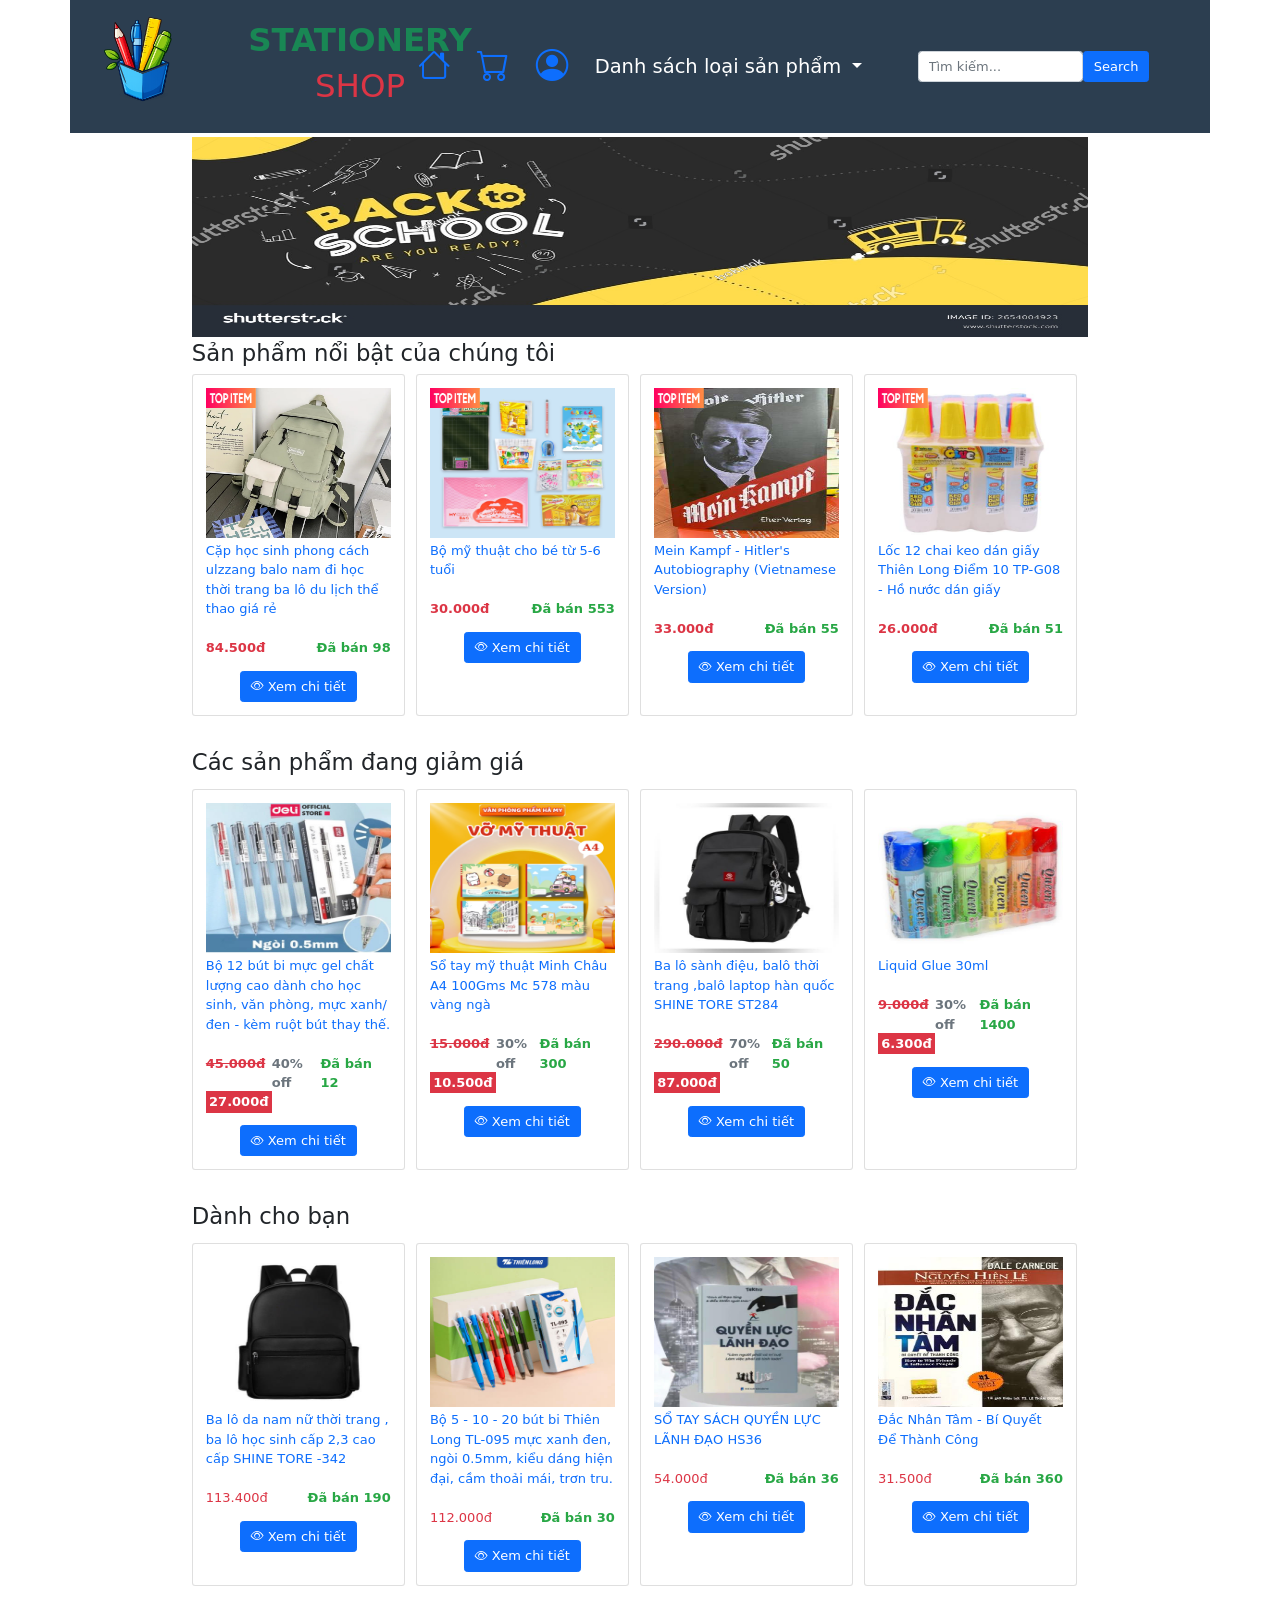
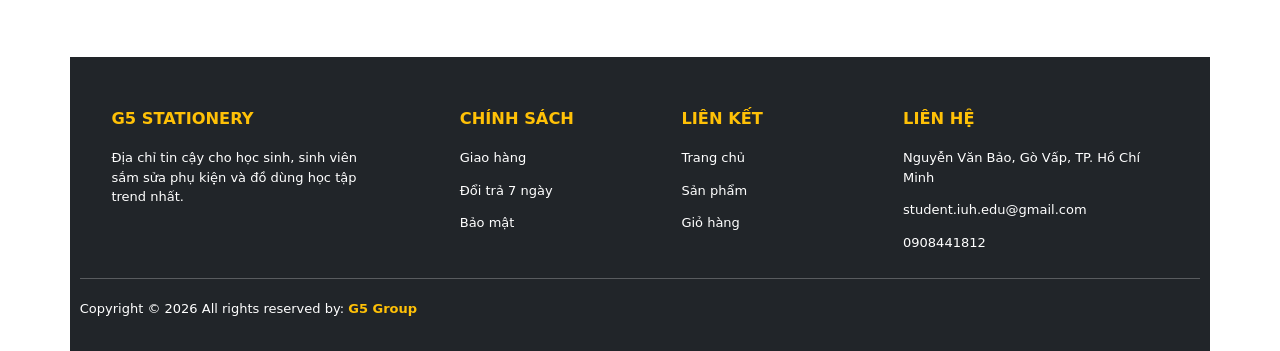
<file: home/home.html>
<!DOCTYPE html>
<html lang="en">
<head>
    <meta charset="UTF-8">
    <meta name="viewport" content="width=device-width, initial-scale=1.0">
    <title>G5 STATIONERY SHOP</title>
    <link rel="shortcut icon" href="../img/icon/icon_web.png" type="image/x-icon">
    <link rel="stylesheet" href="../css/bootstrap.min.css">
    <script src="../js/bootstrap.bundle.min.js"></script>
    <link rel="stylesheet" href="../css/index.css">
    <link rel="stylesheet" href="https://cdn.jsdelivr.net/npm/bootstrap-icons@1.13.1/font/bootstrap-icons.min.css">
    <script src="../js/renderProduct.js" defer></script>
</head>
<body>
    <div id="wrapper" class="container p-0">
        <header class="position-sticky top-0 d-flex align-items-center">
            <div class="container">
                <div class="row align-items-center">
                    <div class="col-12 col-md-4 header__left">
                        <div class="header__left-logo d-flex justify-content-center align-items-center">
                            <img class="banner" src="../img/banner/logo.png">
                            <div class="header__left-logo-title">
                                <h1 class="text-success fw-bold">STATIONERY</h1>
                                <h1 class="d-flex justify-content-center text-danger">SHOP</h1>
                            </div>
                        </div>
                    </div>

                    <div class="col-12 col-md-4 d-flex justify-content-center align-items-center header__right">
                        <div class="px-2 px-md-3">
                            <a href="home.html"><i class="bi bi-house fs-1"></i></a>
                        </div>
                        <div class="px-2 px-md-3">
                            <a href="cart.html"><i class="bi bi-cart fs-1"></i></a>
                        </div>
                        <div class="px-2 px-md-3">
                            <a href="../index.html"><i class="bi bi-person-circle fs-1"></i></a>
                        </div>
                        <div class="menu px-2 px-md-3">
                            <nav class="navbar p-0">
                                <ul class="navbar-nav">
                                    <li class="nav-item dropdown">
                                        <a class="category-list nav-link dropdown-toggle fs-4 d-none d-md-block" data-bs-toggle="dropdown" href="#">
                                            Danh sách loại sản phẩm
                                        </a>
                                        <a class="d-md-none text-dark" data-bs-toggle="dropdown" href="#">
                                            <i class="bi bi-list fs-1"></i>
                                        </a>
                                        <ul class="dropdown-menu dropdown-menu-end position-absolute">
                                            <li><a href="penshop.html" class="dropdown-item fs-4">Bút bi và bút máy</a></li>
                                            <li><a href="bagshop.html" class="dropdown-item fs-4">Cặp dành cho học sinh</a></li>                       
                                            <li><a href="officeshop.html" class="dropdown-item fs-4">Dụng cụ văn phòng</a></li>
                                            <li><a href="gluetapeshop.html" class="dropdown-item fs-4">Hồ dán và băng keo</a></li>
                                            <li><a href="notebooks.html" class="dropdown-item fs-4">Sổ và tài liệu</a></li>
                                            <li><a href="art.html" class="dropdown-item fs-4">Mỹ thuật</a></li>
                                        </ul>
                                    </li>             
                                </ul>
                            </nav>
                        </div>
                    </div>

                    <div class="col-12 col-md-4">
                        <div class="ms-5 ps-5 d-flex w-75 me-5">
                            <input type="text" name="search-product" id="search-product" class="form-control" placeholder="Tìm kiếm...">
                            <button class="btn btn-primary">Search</button>
                        </div>
                    </div>
                </div>
            </div>
        </header>
        

        <div class="main container d-flex justify-content-center">
            <div class="main__product">
                <!-- danh sách sản phẩm bán chạy -->
                <div class="product-banner mt-1 mb-1">
                    <img src="../img/banner/back-to-school.png" alt="" class="w-100 img-fluid">
                </div>                                                                                                                                                                            
                <div class="product-title mb-2 fw-bold">
                    <h3>Sản phẩm nổi bật của chúng tôi</h3>
                </div>
                <div id="best-product" class="row g-0 mb-3"></div>

                <!-- các sản phẩm đang giảm giá -->
                <div class="product-title mb-3 fw-bold">
                    <h3>Các sản phẩm đang giảm giá</h3>    
                </div> 
                <div id="discount-product" class="row g-0 mb-3 "></div>
                <!-- danh sách các sản phẩm có thể quan tâm -->  
                <div class="product-title mb-3 fw-bold">
                    <h3>Dành cho bạn</h3>
                </div>
                <div id="foryou-product" class="row g-0 mb-3 "></div>              
            </div>
        </div>
        <footer class="bg-dark text-white pt-5 pb-4 mt-5">
            <div class="container text-center text-md-start">
                <div class="row text-center text-md-start">
                    
                    <div class="col-md-3 col-lg-3 col-xl-3 mx-auto mt-3">
                        <h5 class="text-uppercase mb-4 fw-bold text-warning">G5 STATIONERY</h5>
                        <p>Địa chỉ tin cậy cho học sinh, sinh viên sắm sửa phụ kiện và đồ dùng học tập trend nhất.</p>
                    </div>

                    <div class="col-md-2 col-lg-2 col-xl-2 mx-auto mt-3">
                        <h5 class="text-uppercase mb-4 fw-bold text-warning">Chính sách</h5>
                        <p><a href="#" class="text-white text-decoration-none">Giao hàng</a></p>
                        <p><a href="#" class="text-white text-decoration-none">Đổi trả 7 ngày</a></p>
                        <p><a href="#" class="text-white text-decoration-none">Bảo mật</a></p>
                    </div>

                    <div class="col-md-3 col-lg-2 col-xl-2 mt-3">
                        <h5 class="text-uppercase mb-4 fw-bold text-warning">Liên kết</h5>
                        <p><a href="#" class="text-white text-decoration-none">Trang chủ</a></p>
                        <p><a href="#" class="text-white text-decoration-none">Sản phẩm</a></p>
                        <p><a href="#" class="text-white text-decoration-none">Giỏ hàng</a></p>
                    </div>

                    <div class="col-md-4 col-lg-3 col-xl-3 mx-auto mt-3">
                        <h5 class="text-uppercase mb-4 fw-bold text-warning">Liên hệ</h5>
                        <p><i class="fas fa-home mr-3"></i> Nguyễn Văn Bảo, Gò Vấp, TP. Hồ Chí Minh</p>
                        <p><i class="fas fa-envelope mr-3"></i> student.iuh.edu@gmail.com</p>
                        <p><i class="fas fa-phone mr-3"></i> 0908441812</p>
                    </div>
                </div>

                <hr class="mb-4">

                <div class="row align-items-center">
                    <div class="col-md-7 col-lg-8">
                        <p>Copyright © 2026 All rights reserved by:
                            <a href="#" class="text-warning text-decoration-none"><strong>G5 Group</strong></a>
                        </p>
                    </div>
                </div>
            </div>
        </footer>
    </div>
</body>
</html>
</file>
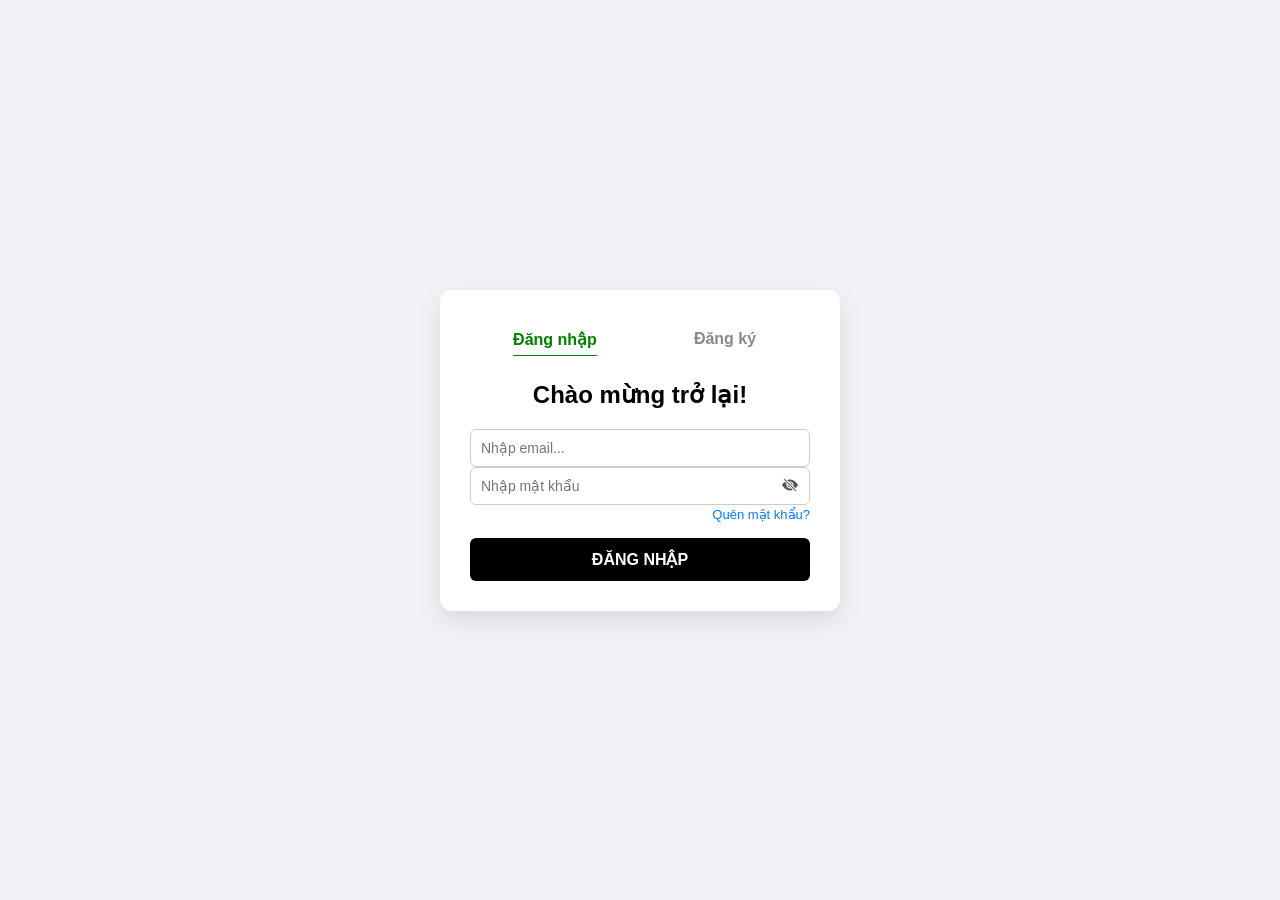
<file: home/login.html>
<!DOCTYPE html>
<html lang="en">
<head>
    <meta charset="UTF-8">
    <meta name="viewport" content="width=device-width, initial-scale=1.0">
    <title>Document</title>
    <link rel="stylesheet" href="../css/login.css">
    <link rel="stylesheet" href="https://cdn.jsdelivr.net/npm/bootstrap-icons@1.11.3/font/bootstrap-icons.min.css">
</head>
<body>
    <div class="auth-container">
        <div class="auth-tabs">
            <button class="tab-btn active" onclick="switchTab('login')">Đăng nhập</button>
            <button class="tab-btn" onclick="switchTab('register')">Đăng ký</button>
        </div>

        <form id="login-form" class="auth-form active">
            <h2>Chào mừng trở lại!</h2>
            <div class="input-group">
                <input type="email" placeholder="Nhập email...">
            </div>
            <div class="input-group" style="position: relative;">
                <input type="password" id="pass1" placeholder="Nhập mật khẩu">
                <i id="eye1" class="bi bi-eye-slash-fill" onclick="togglePassword()"></i>
            </div>
            <div class="forgot-pass">
                <a href="#">Quên mật khẩu?</a>
            </div>
            <button type="submit" class="submit-btn">ĐĂNG NHẬP</button>
        </form>

        <form id="register-form" class="auth-form">
            <h2>Tạo tài khoản</h2>
            <div class="input-group">
                <input type="text" placeholder="Nhập họ tên của bạn..." >
            </div>
            <div class="input-group">
                <input type="email" placeholder="Nhập email của bạn" >
            </div>
            <div class="input-group" style="position: relative;">
                <input type="password" id="pass2" placeholder="Tạo mật khẩu an toàn..."> 
                <i id="eye2" class="bi bi-eye-slash-fill" onclick="togglePassword()"></i>
            </div>
            <button type="submit" class="submit-btn">ĐĂNG KÝ MỚI</button>
        </form>
    </div>
    <script src="../js/login.js"></script>
    <script src="https://cdn.jsdelivr.net/npm/bootstrap@5.3.8/dist/js/bootstrap.bundle.min.js" integrity="sha384-FKyoEForCGlyvwx9Hj09JcYn3nv7wiPVlz7YYwJrWVcXK/BmnVDxM+D2scQbITxI" crossorigin="anonymous"></script>
</body>
</html>
</file>
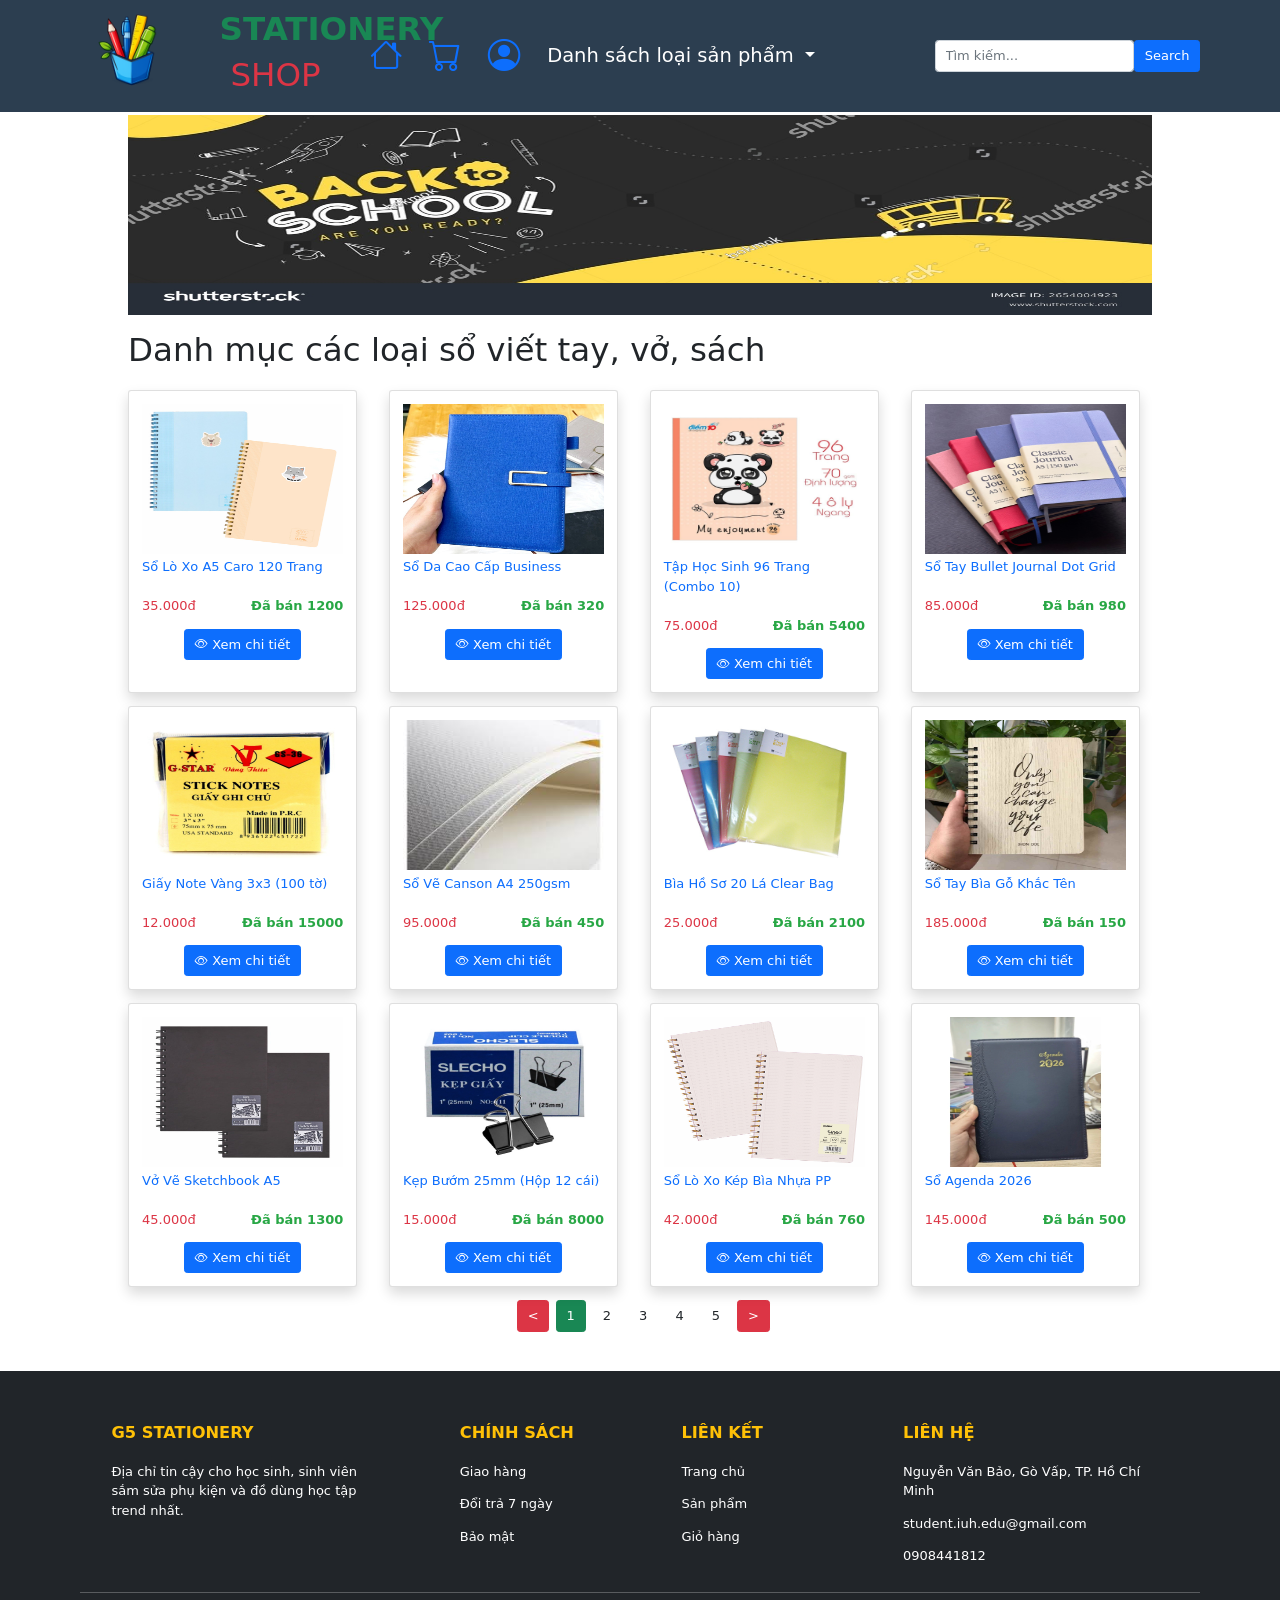
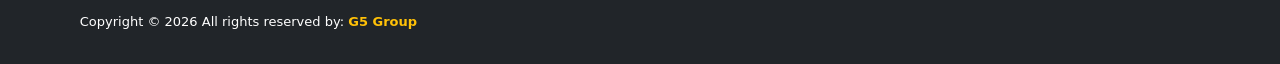
<file: home/notebooks.html>
<!DOCTYPE html>
<html lang="en">
<head>
    <meta charset="UTF-8">
    <meta name="viewport" content="width=device-width, initial-scale=1.0">
    <title>G5 STATIONERY SHOP</title>
    <link rel="shortcut icon" href="../img/icon/icon_web.png" type="image/x-icon">
    <link rel="stylesheet" href="../css/bootstrap.min.css">
    <script src="../js/bootstrap.bundle.min.js"></script>
    <link rel="stylesheet" href="../css/index.css">
    <link rel="stylesheet" href="https://cdn.jsdelivr.net/npm/bootstrap-icons@1.13.1/font/bootstrap-icons.min.css">
    <script type="module" src="../js/getNoteBooksData.js"></script>

</head>
<body>
    <div id="wrapper" class="container-fluid p-0 ">
        <header class="position-sticky top-0 d-flex align-items-center">
            <div class="container">
                <div class="row align-items-center">
                    <div class="col-8 col-md-2 d-flex align-items-center header__left">
                        <div class="header__left-logo d-flex justify-content-center align-items-center">
                            <img class="w-75 h-100" src="../img/banner/logo.png">
                            <div class="header__left-logo-title w-50">
                                <h1 class="text-success fw-bold">STATIONERY</h1>
                                <h1 class="d-flex justify-content-center text-danger">SHOP</h1>
                            </div>
                        </div>
                    </div>

                    <div class="col-4 col-md-7 d-flex justify-content-center align-items-center header__right">
                        <div class="px-2 px-md-3">
                            <a href="home.html"><i class="bi bi-house fs-1"></i></a>
                        </div>
                        <div class="px-2 px-md-3">
                            <a href="cart.html"><i class="bi bi-cart fs-1"></i></a>
                        </div>
                        <div class="px-2 px-md-3">
                            <a href="../index.html"><i class="bi bi-person-circle fs-1"></i></a>
                        </div>
                        <div class="menu px-2 px-md-3">
                            <nav class="navbar p-0">
                                <ul class="navbar-nav">
                                    <li class="nav-item dropdown">
                                        <a class="category-list nav-link dropdown-toggle fs-4 d-none d-md-block" data-bs-toggle="dropdown" href="#">
                                            Danh sách loại sản phẩm
                                        </a>
                                        <a class="d-md-none text-dark" data-bs-toggle="dropdown" href="#">
                                            <i class="bi bi-list fs-1"></i>
                                        </a>
                                        <ul class="dropdown-menu dropdown-menu-end position-absolute">
                                            <li><a href="penshop.html" class="dropdown-item fs-4">Bút bi và bút máy</a></li>
                                            <li><a href="bagshop.html" class="dropdown-item fs-4">Cặp dành cho học sinh</a></li>                       
                                            <li><a href="officeshop.html" class="dropdown-item fs-4">Dụng cụ văn phòng</a></li>
                                            <li><a href="gluetapeshop.html" class="dropdown-item fs-4">Hồ dán và băng keo</a></li>
                                            <li><a href="notebooks.html" class="dropdown-item fs-4">Sổ và tài liệu</a></li>
                                            <li><a href="art.html" class="dropdown-item fs-4">Mỹ thuật</a></li>
                                        </ul>
                                    </li>             
                                </ul>
                            </nav>
                        </div>
                    </div>

                    <div class="col-12 col-md-3">
                        <div class="d-flex w-100">
                            <input type="text" name="search-product" id="search-product" class="form-control" placeholder="Tìm kiếm...">
                            <button class="btn btn-primary">Search</button>
                        </div>
                    </div>
                </div>
            </div>
        </header>
        

        <div class="main d-flex justify-content-center">
            <div class="main__product">
                <div class="product-banner mt-1 mb-1">
                    <img src="../img/banner/back-to-school.png" alt="" class="w-100">
                </div>
                <h1 class="pt-3 pb-3">
                    Danh mục các loại sổ viết tay, vở, sách
                </h1>
                <div id="list-product" class="row"></div>
                
                <div id="pagination" class="d-flex justify-content-center align-items-center">
                    <div id="prev-product"></div>
                    <div id="cont-product"></div>
                </div>
            </div>
        </div>
        <footer class="bg-dark text-white pt-5 pb-4 mt-5">
            <div class="container text-center text-md-start">
                <div class="row text-center text-md-start">
                    
                    <div class="col-md-3 col-lg-3 col-xl-3 mx-auto mt-3">
                        <h5 class="text-uppercase mb-4 fw-bold text-warning">G5 STATIONERY</h5>
                        <p>Địa chỉ tin cậy cho học sinh, sinh viên sắm sửa phụ kiện và đồ dùng học tập trend nhất.</p>
                    </div>

                    <div class="col-md-2 col-lg-2 col-xl-2 mx-auto mt-3">
                        <h5 class="text-uppercase mb-4 fw-bold text-warning">Chính sách</h5>
                        <p><a href="#" class="text-white text-decoration-none">Giao hàng</a></p>
                        <p><a href="#" class="text-white text-decoration-none">Đổi trả 7 ngày</a></p>
                        <p><a href="#" class="text-white text-decoration-none">Bảo mật</a></p>
                    </div>

                    <div class="col-md-3 col-lg-2 col-xl-2 mt-3">
                        <h5 class="text-uppercase mb-4 fw-bold text-warning">Liên kết</h5>
                        <p><a href="#" class="text-white text-decoration-none">Trang chủ</a></p>
                        <p><a href="#" class="text-white text-decoration-none">Sản phẩm</a></p>
                        <p><a href="#" class="text-white text-decoration-none">Giỏ hàng</a></p>
                    </div>

                    <div class="col-md-4 col-lg-3 col-xl-3 mx-auto mt-3">
                        <h5 class="text-uppercase mb-4 fw-bold text-warning">Liên hệ</h5>
                        <p><i class="fas fa-home mr-3"></i> Nguyễn Văn Bảo, Gò Vấp, TP. Hồ Chí Minh</p>
                        <p><i class="fas fa-envelope mr-3"></i> student.iuh.edu@gmail.com</p>
                        <p><i class="fas fa-phone mr-3"></i> 0908441812</p>
                    </div>
                </div>

                <hr class="mb-4">

                <div class="row align-items-center">
                    <div class="col-md-7 col-lg-8">
                        <p>Copyright © 2026 All rights reserved by:
                            <a href="#" class="text-warning text-decoration-none"><strong>G5 Group</strong></a>
                        </p>
                    </div>
                </div>
            </div>
        </footer>
    </div>
</body>
</html>
</file>
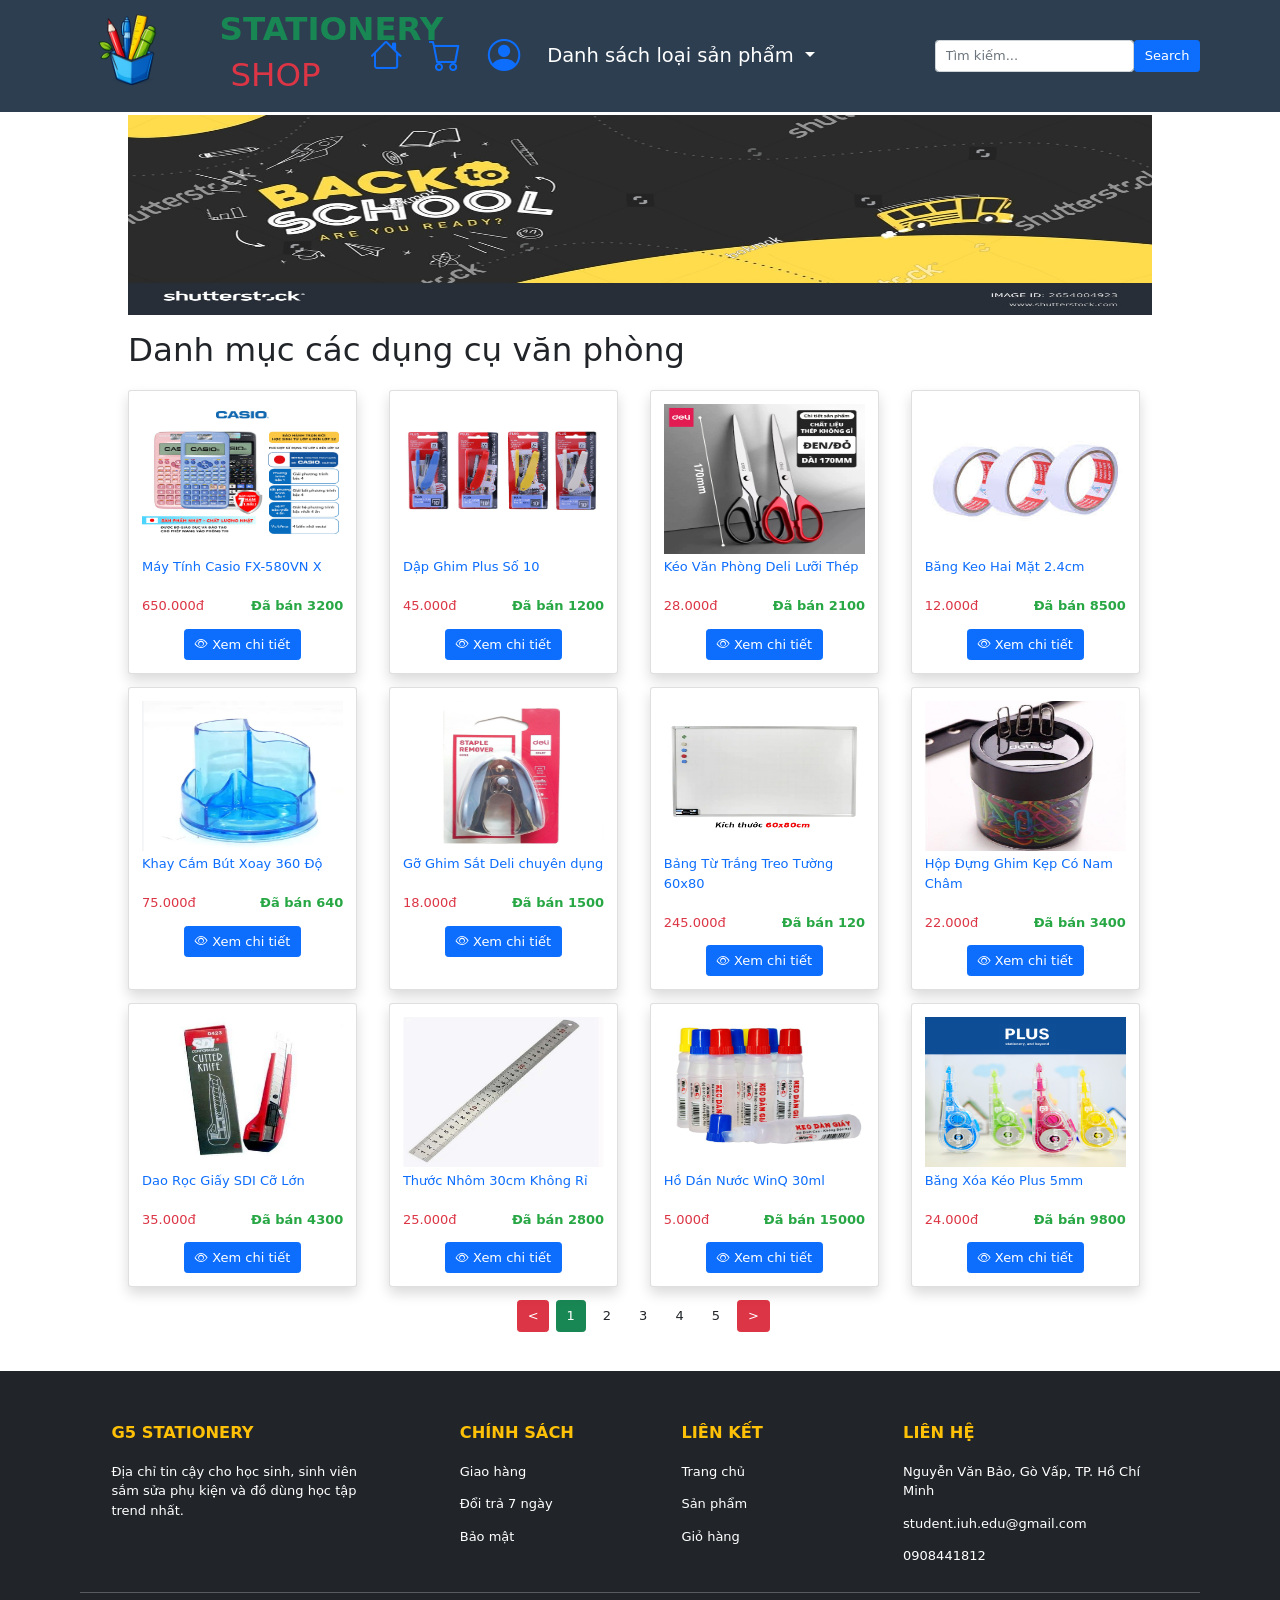
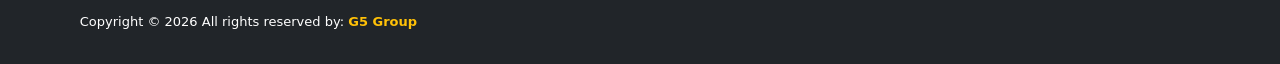
<file: home/officeshop.html>
<!DOCTYPE html>
<html lang="en">
<head>
    <meta charset="UTF-8">
    <meta name="viewport" content="width=device-width, initial-scale=1.0">
    <title>G5 STATIONERY SHOP</title>
    <link rel="shortcut icon" href="../img/icon/icon_web.png" type="image/x-icon">
    <link rel="stylesheet" href="../css/bootstrap.min.css">
    <script src="../js/bootstrap.bundle.min.js"></script>
    <link rel="stylesheet" href="../css/index.css">
    <link rel="stylesheet" href="https://cdn.jsdelivr.net/npm/bootstrap-icons@1.13.1/font/bootstrap-icons.min.css">
    <script type="module" src="../js/getOfficeData.js"></script>

</head>
<body>
    <div id="wrapper" class="container-fluid p-0 ">
        <header class="position-sticky top-0 d-flex align-items-center">
            <div class="container">
                <div class="row align-items-center">
                    <div class="col-8 col-md-2 d-flex align-items-center header__left">
                        <div class="header__left-logo d-flex justify-content-center align-items-center">
                            <img class="w-75 h-100" src="../img/banner/logo.png">
                            <div class="header__left-logo-title w-50">
                                <h1 class="text-success fw-bold">STATIONERY</h1>
                                <h1 class="d-flex justify-content-center text-danger">SHOP</h1>
                            </div>
                        </div>
                    </div>

                    <div class="col-4 col-md-7 d-flex justify-content-center align-items-center header__right">
                        <div class="px-2 px-md-3">
                            <a href="home.html"><i class="bi bi-house fs-1"></i></a>
                        </div>
                        <div class="px-2 px-md-3">
                            <a href="cart.html"><i class="bi bi-cart fs-1"></i></a>
                        </div>
                        <div class="px-2 px-md-3">
                            <a href="../index.html"><i class="bi bi-person-circle fs-1"></i></a>
                        </div>
                        <div class="menu px-2 px-md-3">
                            <nav class="navbar p-0">
                                <ul class="navbar-nav">
                                    <li class="nav-item dropdown">
                                        <a class="category-list nav-link dropdown-toggle fs-4 d-none d-md-block" data-bs-toggle="dropdown" href="#">
                                            Danh sách loại sản phẩm
                                        </a>
                                        <a class="d-md-none text-dark" data-bs-toggle="dropdown" href="#">
                                            <i class="bi bi-list fs-1"></i>
                                        </a>
                                        <ul class="dropdown-menu dropdown-menu-end position-absolute">
                                            <li><a href="penshop.html" class="dropdown-item fs-4">Bút bi và bút máy</a></li>
                                            <li><a href="bagshop.html" class="dropdown-item fs-4">Cặp dành cho học sinh</a></li>                       
                                            <li><a href="officeshop.html" class="dropdown-item fs-4">Dụng cụ văn phòng</a></li>
                                            <li><a href="gluetapeshop.html" class="dropdown-item fs-4">Hồ dán và băng keo</a></li>
                                            <li><a href="notebooks.html" class="dropdown-item fs-4">Sổ và tài liệu</a></li>
                                            <li><a href="art.html" class="dropdown-item fs-4">Mỹ thuật</a></li>
                                        </ul>
                                    </li>             
                                </ul>
                            </nav>
                        </div>
                    </div>

                    <div class="col-12 col-md-3">
                        <div class="d-flex w-100">
                            <input type="text" name="search-product" id="search-product" class="form-control" placeholder="Tìm kiếm...">
                            <button class="btn btn-primary">Search</button>
                        </div>
                    </div>
                </div>
            </div>
        </header>
        

        <div class="main d-flex justify-content-center">
            <div class="main__product">
                <div class="product-banner mt-1 mb-1">
                    <img src="../img/banner/back-to-school.png" alt="" class="w-100">
                </div>
                <h1 class="pt-3 pb-3">
                    Danh mục các dụng cụ văn phòng
                </h1>
                <div id="list-product" class="row"></div>
                
                <div id="pagination" class="d-flex justify-content-center align-items-center">
                    <div id="prev-product"></div>
                    <div id="cont-product"></div>
                </div>
            </div>
        </div>
        <footer class="bg-dark text-white pt-5 pb-4 mt-5">
            <div class="container text-center text-md-start">
                <div class="row text-center text-md-start">
                    
                    <div class="col-md-3 col-lg-3 col-xl-3 mx-auto mt-3">
                        <h5 class="text-uppercase mb-4 fw-bold text-warning">G5 STATIONERY</h5>
                        <p>Địa chỉ tin cậy cho học sinh, sinh viên sắm sửa phụ kiện và đồ dùng học tập trend nhất.</p>
                    </div>

                    <div class="col-md-2 col-lg-2 col-xl-2 mx-auto mt-3">
                        <h5 class="text-uppercase mb-4 fw-bold text-warning">Chính sách</h5>
                        <p><a href="#" class="text-white text-decoration-none">Giao hàng</a></p>
                        <p><a href="#" class="text-white text-decoration-none">Đổi trả 7 ngày</a></p>
                        <p><a href="#" class="text-white text-decoration-none">Bảo mật</a></p>
                    </div>

                    <div class="col-md-3 col-lg-2 col-xl-2 mt-3">
                        <h5 class="text-uppercase mb-4 fw-bold text-warning">Liên kết</h5>
                        <p><a href="#" class="text-white text-decoration-none">Trang chủ</a></p>
                        <p><a href="#" class="text-white text-decoration-none">Sản phẩm</a></p>
                        <p><a href="#" class="text-white text-decoration-none">Giỏ hàng</a></p>
                    </div>

                    <div class="col-md-4 col-lg-3 col-xl-3 mx-auto mt-3">
                        <h5 class="text-uppercase mb-4 fw-bold text-warning">Liên hệ</h5>
                        <p><i class="fas fa-home mr-3"></i> Nguyễn Văn Bảo, Gò Vấp, TP. Hồ Chí Minh</p>
                        <p><i class="fas fa-envelope mr-3"></i> student.iuh.edu@gmail.com</p>
                        <p><i class="fas fa-phone mr-3"></i> 0908441812</p>
                    </div>
                </div>

                <hr class="mb-4">

                <div class="row align-items-center">
                    <div class="col-md-7 col-lg-8">
                        <p>Copyright © 2026 All rights reserved by:
                            <a href="#" class="text-warning text-decoration-none"><strong>G5 Group</strong></a>
                        </p>
                    </div>
                </div>
            </div>
        </footer>
    </div>
</body>
</html>
</file>
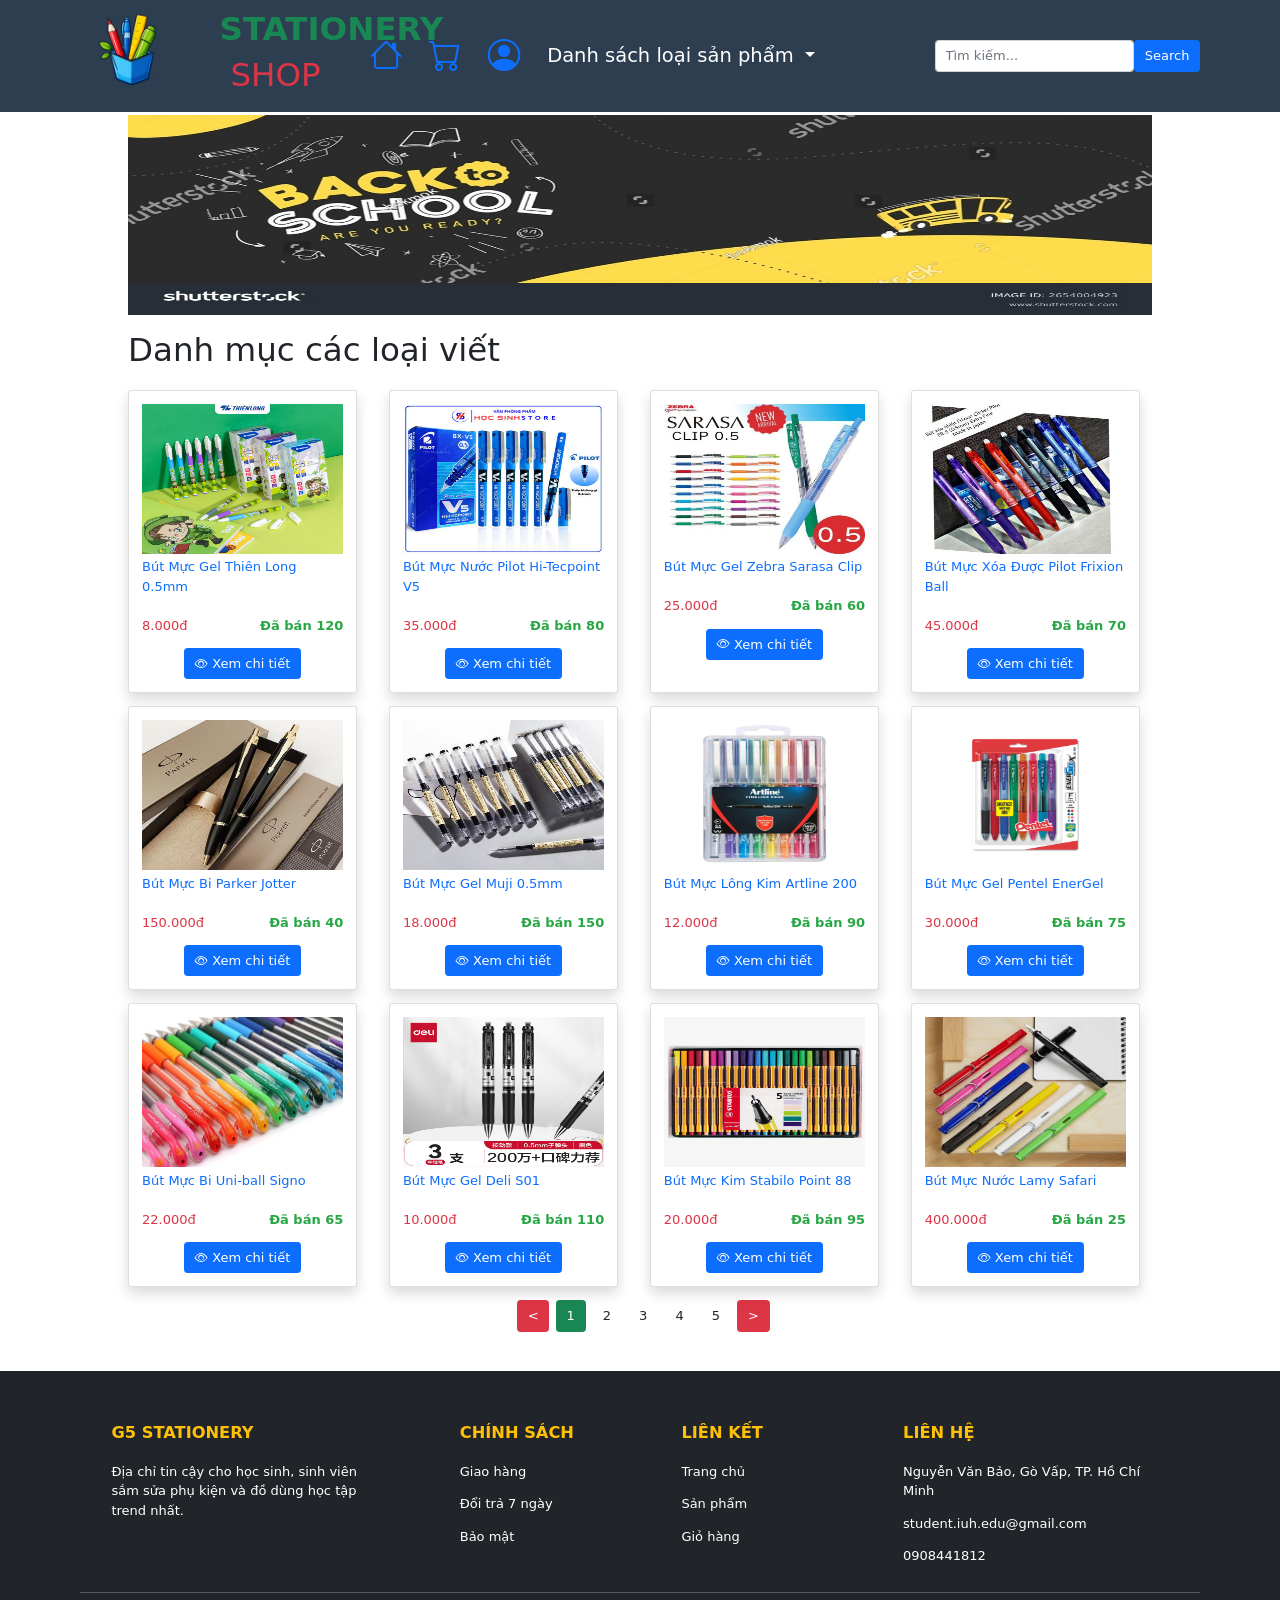
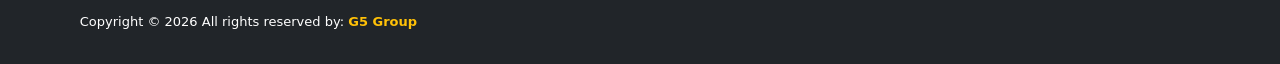
<file: home/penshop.html>
<!DOCTYPE html>
<html lang="en">

<head>
    <meta charset="UTF-8">
    <meta name="viewport" content="width=device-width, initial-scale=1.0">
    <title>G5</title>
    <link rel="shortcut icon" href="../img/icon/icon_web.png" type="image/x-icon">
    <link rel="stylesheet" href="../css/bootstrap.min.css">
    <script src="../js/bootstrap.bundle.min.js"></script>
    <link rel="stylesheet" href="../css/index.css">
    <link rel="stylesheet" href="https://cdn.jsdelivr.net/npm/bootstrap-icons@1.13.1/font/bootstrap-icons.min.css">
    <script type="module" src="../js/getDataPen.js"></script>

</head>

<body>
    <div id="wrapper" class="container-fluid p-0 ">
        <header class="position-sticky top-0 d-flex align-items-center">
            <div class="container">
                <div class="row align-items-center">
                    <div class="col-8 col-md-2 d-flex align-items-center header__left">
                        <div class="header__left-logo d-flex justify-content-center align-items-center">
                            <img class="w-75 h-100" src="../img/banner/logo.png">
                            <div class="header__left-logo-title w-50">
                                <h1 class="text-success fw-bold">STATIONERY</h1>
                                <h1 class="d-flex justify-content-center text-danger">SHOP</h1>
                            </div>
                        </div>
                    </div>

                    <div class="col-4 col-md-7 d-flex justify-content-center align-items-center header__right">
                        <div class="px-2 px-md-3">
                            <a href="home.html"><i class="bi bi-house fs-1"></i></a>
                        </div>
                        <div class="px-2 px-md-3">
                            <a href="cart.html"><i class="bi bi-cart fs-1"></i></a>
                        </div>
                        <div class="px-2 px-md-3">
                            <a href="../index.html"><i class="bi bi-person-circle fs-1"></i></a>
                        </div>
                        <div class="menu px-2 px-md-3">
                            <nav class="navbar p-0">
                                <ul class="navbar-nav">
                                    <li class="nav-item dropdown">
                                        <a class="category-list nav-link dropdown-toggle fs-4 d-none d-md-block" data-bs-toggle="dropdown" href="#">
                                            Danh sách loại sản phẩm
                                        </a>
                                        <a class="d-md-none text-dark" data-bs-toggle="dropdown" href="#">
                                            <i class="bi bi-list fs-1"></i>
                                        </a>
                                        <ul class="dropdown-menu dropdown-menu-end position-absolute">
                                            <li><a href="penshop.html" class="dropdown-item fs-4">Bút bi và bút máy</a></li>
                                            <li><a href="bagshop.html" class="dropdown-item fs-4">Cặp dành cho học sinh</a></li>                       
                                            <li><a href="officeshop.html" class="dropdown-item fs-4">Dụng cụ văn phòng</a></li>
                                            <li><a href="gluetapeshop.html" class="dropdown-item fs-4">Hồ dán và băng keo</a></li>
                                            <li><a href="notebooks.html" class="dropdown-item fs-4">Sổ và tài liệu</a></li>
                                            <li><a href="art.html" class="dropdown-item fs-4">Mỹ thuật</a></li>
                                        </ul>
                                    </li>             
                                </ul>
                            </nav>
                        </div>
                    </div>

                    <div class="col-12 col-md-3">
                        <div class="d-flex w-100">
                            <input type="text" name="search-product" id="search-product" class="form-control" placeholder="Tìm kiếm...">
                            <button class="btn btn-primary">Search</button>
                        </div>
                    </div>
                </div>
            </div>
        </header>


        <div class="main d-flex justify-content-center">
            <div class="main__product">
                <div class="product-banner mt-1 mb-1">
                    <img src="../img/banner/back-to-school.png" alt="" class="w-100">
                </div>
                <h1 class="pt-3 pb-3">
                    Danh mục các loại viết
                </h1>
                <div id="list-product" class="row"></div>

                <div id="pagination" class="d-flex justify-content-center align-items-center">
                    <div id="prev-product"></div>
                    <div id="cont-product"></div>
                </div>
            </div>
        </div>
        <footer class="bg-dark text-white pt-5 pb-4 mt-5">
            <div class="container text-center text-md-start">
                <div class="row text-center text-md-start">

                    <div class="col-md-3 col-lg-3 col-xl-3 mx-auto mt-3">
                        <h5 class="text-uppercase mb-4 fw-bold text-warning">G5 STATIONERY</h5>
                        <p>Địa chỉ tin cậy cho học sinh, sinh viên sắm sửa phụ kiện và đồ dùng học tập trend nhất.</p>
                    </div>

                    <div class="col-md-2 col-lg-2 col-xl-2 mx-auto mt-3">
                        <h5 class="text-uppercase mb-4 fw-bold text-warning">Chính sách</h5>
                        <p><a href="#" class="text-white text-decoration-none">Giao hàng</a></p>
                        <p><a href="#" class="text-white text-decoration-none">Đổi trả 7 ngày</a></p>
                        <p><a href="#" class="text-white text-decoration-none">Bảo mật</a></p>
                    </div>

                    <div class="col-md-3 col-lg-2 col-xl-2 mt-3">
                        <h5 class="text-uppercase mb-4 fw-bold text-warning">Liên kết</h5>
                        <p><a href="#" class="text-white text-decoration-none">Trang chủ</a></p>
                        <p><a href="#" class="text-white text-decoration-none">Sản phẩm</a></p>
                        <p><a href="#" class="text-white text-decoration-none">Giỏ hàng</a></p>
                    </div>

                    <div class="col-md-4 col-lg-3 col-xl-3 mx-auto mt-3">
                        <h5 class="text-uppercase mb-4 fw-bold text-warning">Liên hệ</h5>
                        <p><i class="fas fa-home mr-3"></i> Nguyễn Văn Bảo, Gò Vấp, TP. Hồ Chí Minh</p>
                        <p><i class="fas fa-envelope mr-3"></i> student.iuh.edu@gmail.com</p>
                        <p><i class="fas fa-phone mr-3"></i> 0908441812</p>
                    </div>
                </div>

                <hr class="mb-4">

                <div class="row align-items-center">
                    <div class="col-md-7 col-lg-8">
                        <p>Copyright © 2026 All rights reserved by:
                            <a href="#" class="text-warning text-decoration-none"><strong>G5 Group</strong></a>
                        </p>
                    </div>
                </div>
            </div>
        </footer>
    </div>
    <script src="../js/cart.js"></script>
</body>

</html>
</file>
<file: css/login.css>
* {
    box-sizing: border-box;
    margin: 0;
    padding: 0;
    font-family: Arial, sans-serif;
}


body {
    display: flex;
    justify-content: center;
    align-items: center;
    min-height: 100vh;
    background-color: #f0f2f5; 
}


.auth-container {
    background: white;
    width: 400px;
    padding: 30px;
    border-radius: 12px;
    box-shadow: 0 10px 25px rgba(0, 0, 0, 0.1); 
}


.auth-tabs {
    display: flex;
    margin-bottom: 20px;
    border-bottom: 2px solid #ffffff;
}

.tab-btn {
    flex: 1;
    background: none;
    border: none;
    padding: 10px;
    font-size: 16px;
    font-weight: bold;
    color: #888;
    cursor: pointer;
    transition: 0.3s;
}

.tab-btn.active {
    /* color: #000; */
    text-decoration: underline;
    text-underline-offset: 10px;
    color: green;
}

.tab-btn:hover {
    color: #333;
}


.auth-form {
    display: none; 
    animation: fadeIn 0.4s ease-in-out; 
}

.auth-form.active {
    display: block; 
}

@keyframes fadeIn {
    from { opacity: 0; transform: translateY(10px); }
    to { opacity: 1; transform: translateY(0); }
}

.auth-form h2 {
    margin-bottom: 20px;
    text-align: center;
}


/* .input-group {
    margin-bottom: 15px;
} */

.text-pass
{
    margin-bottom: 20px;
}

.email,
.full-name,
.pass1
{
    margin-bottom: 20px;
}

.input-group label {
    display: block;
    margin-bottom: 5px;
    font-size: 14px;
    font-weight: bold;
}

.input-group input {
    width: 100%;
    padding: 10px;
    border: 1px solid #ccc;
    border-radius: 6px;
    font-size: 14px;
}

.input-group input:focus {
    outline: none;
    border-color: #000;
}

.forgot-pass {
    text-align: right;
    margin-bottom: 15px;
}

.forgot-pass a {
    font-size: 13px;
    color: #007bff;
    text-decoration: none;
}

.forgot-pass a:hover {
    text-decoration: underline;
}

.submit-btn {
    width: 100%;
    padding: 12px;
    background-color: #000;
    color: white;
    border: none;
    border-radius: 6px;
    font-size: 16px;
    font-weight: bold;
    cursor: pointer;
    transition: 0.3s;
}

.submit-btn:hover {
    background-color: #333;
}

.submit-btn a
{
    text-decoration: none;
    color: white;
}

#eye1 {
    cursor: pointer;
    transition: 0.3s ease;
    color: #555; 
    position: absolute;
    right: 12px;
    top: 50%;
    transform: translateY(-50%);
}

#eye2 {
    cursor: pointer;
    transition: 0.3s ease;
    color: #555; 
    position: absolute;
    right: 12px;
    top: 50%;
    transform: translateY(-50%);
}
</file>
<file: css/index.css>
*
{
    padding: 0;
    margin: 0;
    box-sizing: border-box;
}

#wrapper
{
    max-height: 100vh;
}

.banner
{
    width: 200px;
    height: 100%;
}

html
{
    font-size: 13px;
}

header
{
    height: 10%;
    /* background: linear-gradient(135deg, #FF9800, #4CAF50, #F44336); */
    background-color: #2c3e50;
    z-index: 1200;
}

.product-banner img
{
    height: 200px;
}

.input-group
{
    margin-left: 0;
}

.cart img
{
    width: 60px;
}

.category-list
{
    color: white;
}

.category-list:hover
{
    color: limegreen;
}

.dropdown-item:hover
{
    background-color: transparent;
    transform: scale(1.03);
    color: red;
}

.dropdown-item
{
    overflow: hidden;
    transition: ease-out 0.4s;
}

.main
{
    width: 100%;
    height: 80%;
    display: flex;
}

.main__product
{
    width: 80%;
    height: 100%;
}

.product
{
    transition: ease-in-out 0.3s;
}

.product:hover
{
    outline: 1px red solid;
    transform: scale(1.02);
    overflow: hidden;
}

.btn:hover
{
    background-color: green;
}

.card-body a
{
    text-decoration: none;
}


.card
{
    height: 100%;
    width: 95%;
}

.card-body 
{
    width: 100%;
} 

.card-head
{
    height: 150px;
    position: relative;
}

.card-head img
{
    width: 100%;
    height: 100%;
}

.product__item-top img
{
    position: absolute;
    left: 0;
    top: 0;
    height: 20px;
    width: 50px;
}

.btn a
{
    color: white;
}

.btn img
{
    height: 20px;
    width: 20px;
}

.discount-price
{
    color: white;
}

.sold
{
    color:  #28a745;
}

.product-number--icon
{
    position: absolute;
    right: 10px;
}


footer
{
    height: 10%;
    width: 100%;
    margin: auto;
    background-color: red;
}
</file>
